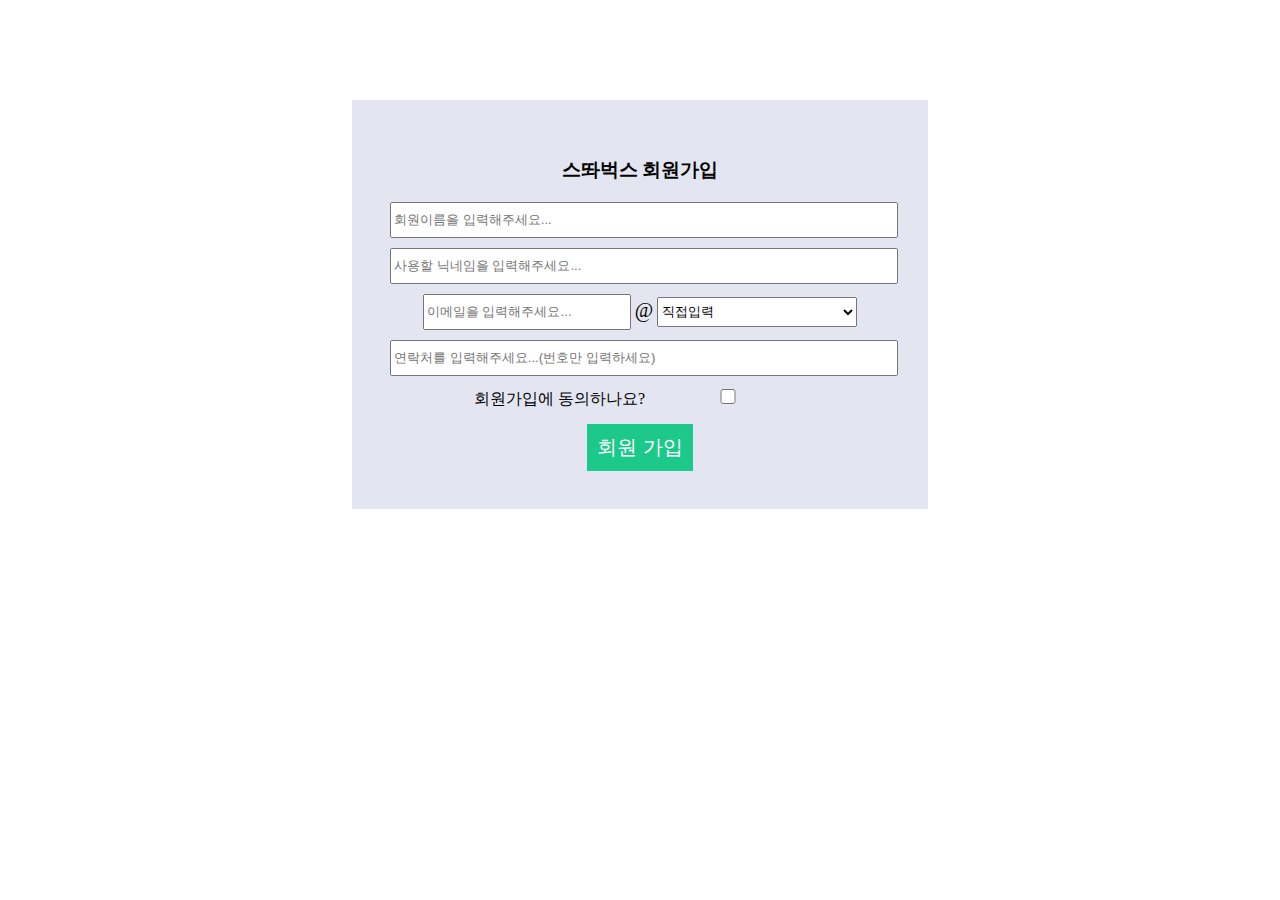
<file: Homework/0328/회원가입/index.html>
<!DOCTYPE html>
<html lang="en">
  <head>
    <meta charset="UTF-8" />
    <meta http-equiv="X-UA-Compatible" content="IE=edge" />
    <meta name="viewport" content="width=device-width, initial-scale=1.0" />
    <title>Document</title>
    <link rel="stylesheet" href="style.css" />
  </head>
  <body>
    <div class="container">
      <div class="form-wrapper">
        <h3>스똬벅스 회원가입</h3>
        <input id="name" type="" placeholder="회원이름을 입력해주세요..."  />
        <input id="nickname" type="" placeholder="사용할 닉네임을 입력해주세요..."  />
        
        <div class="email-box">
          <input id="email" type="text" placeholder="이메일을 입력해주세요..." />
          <span>@</span>
          <select id="emailList">
            <option value="none" selected>직접입력</option>
            <option value="naver">naver.com</option>
            <option value="gmail">gmail.com</option>
            <option value="hanmail">hanmail.net</option>
            <option value="nate">nate.com</option>
          </select>
        </div>
        <input id="phone" type="text"
          placeholder="연락처를 입력해주세요...(번호만 입력하세요)"
        />
        <div class="question-box">
          <span>회원가입에 동의하나요?</span>
          <input type="checkbox" />
        </div>
        <div class="join-btn">
          <button id="btn" type="button">회원 가입</button>
        </div>
      </div>
    </div>
    <script
      src="https://code.jquery.com/jquery-3.6.0.min.js"
      integrity="sha256-/xUj+3OJU5yExlq6GSYGSHk7tPXikynS7ogEvDej/m4="
      crossorigin="anonymous"
    ></script>
    <script>
      // 문제 1. 
      //   회원가입 버튼 눌렀을 때, 빈칸 혹은 체크하지 못한 부분이 있다면
      //   '내용을 확인해주세요!'하는 alert을 보여주고 focus 하시오. on click
      // var signUpValue = '';
      $('#btn').on('click', function(){
        var inputBox = $('.form-wrapperinput')
        // console.log(inputBox[2])
          for(var i=0; i<inputBox.length; i++){
           var signUpValue = $('#'+inputBox[i].id).val().trim();
           console.log(inputBox[i].id)
          //  signUpValue = signUpValue.trim();
          // console.log(signUpValue)
          // if(signUpValue === ''){
          //  alert('필수정보를 입력해주세요!')
          //  $('#'+inputBox[i].id).focus();
          //   return false;
          // }
          
          // 문제 3.
          // 회원이름과 닉네임은 20글자 이하고 한글만 사용할 수 있습니다. if문 실행
          var name = $('#name').val().trim();
          // name = name.trim();
          var nickname =  $('#nickname').val().trim();
          var phone = $('#phone').val().trim();
          // nickname = nickname.trim();
          if(name.length > 20  || nickname.length > 20){
           alert('회원이름과 닉네임은 20글자 이하로 설정해주세요!')
            return false;
          }

          if(!onlyKorName(name)){
            alert('이름과 닉네임은 한글로 작성해주세요!')
            return false;
          }

          // if(onlyNumber(phone)){
          //   $('#phone').replaceAll('-','');
          // }
          
        } 
        });



          // 문제 2.
          // 연락처에 '-'를 작성하면 회원가입 버튼을 눌렀을 때 제거하시오. split
          // ex) 010-4097-0823 -> 01040970823
          
        
       function onlyKorName(name){
          var regonlyNum = /^[가-힣]+$/;
          var isName = regonlyNum.test(name);
         return isName;
       };

       function onlyNumber(phone2){
         var regonlyNum = /^[0-9]/g;
         var isPhone = regonlyNum.test(phone2)
         return isPhone;
       }
      
          
        
  
          // https://life-clock-notepad.tistory.com/6
        // 문제 4.  
        // 모든 조건을 만족하고 회원가입 버튼을 누르면
        // input데이터를 json으로 만들어 console.log에 출력하시오. 
  
    </script>
  </body>
</html>
</file>
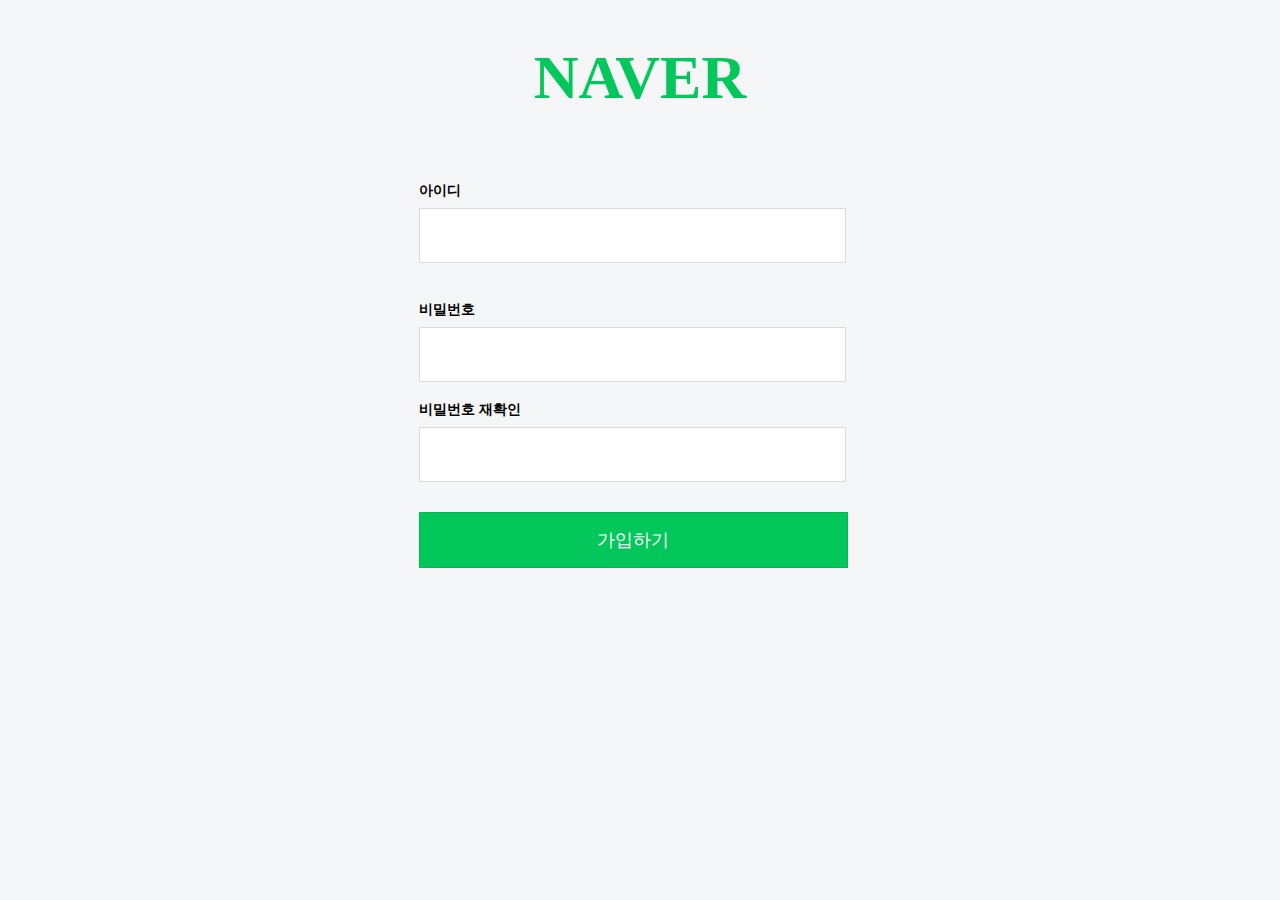
<file: Homework/0411/회원가입/index.html>
<!DOCTYPE html>
<html lang="en">
<head>
    <meta charset="UTF-8">
    <meta http-equiv="X-UA-Compatible" content="IE=edge">
    <meta name="viewport" content="width=device-width, initial-scale=1.0">
    <title>NAVER</title>
    <link rel="stylesheet" href="style.css">
</head>
<body>
    <div class="container">
        <div class="header">
            <h1>
                NAVER
            </h1>
        </div>
        <div class="join-form">
            <div class="row-group">
                <div class="join-row">
                    <h3 class="join-title"><label for="id">아이디</label></h3>
                    <span class="ps-box int-id">
                        <input type="text" id="id" class="int" maxlength="20">
                    </span>
                </div>
                <div class="join-row">
                    <h3 class="join-title">
                        <label for="pswd1">비밀번호</label>
                    </h3>
                    <span class="ps-box int-pass">
                        <input type="password" id="pswd1" class="int" maxlength="20">
                    </span>
                    <h3 class="join-title">
                        <label for="pswd2">비밀번호 재확인</label>
                    </h3>
                    <span class="ps-box int-pass-check">
                        <input type="password" id="pswd2" class="int" maxlength="20">
                    </span>
                    <div class="btn-area">
                        <button type="button" id="btnJoin">가입하기</button>
                    </div>
                </div>
            </div>
        </div>
    </div>
    <script
      src="https://code.jquery.com/jquery-3.6.0.min.js"
      integrity="sha256-/xUj+3OJU5yExlq6GSYGSHk7tPXikynS7ogEvDej/m4="
      crossorigin="anonymous"
    ></script>
    <script>
      $("#btnJoin").click(function(){
         var input = $('.ps-box').children();
         for(var i= 0; i<input.length; i++){
           var inputBoxId = input[i].id;
           console.log(inputBoxId);
            var inputBoxValue = $('#'+ inputBoxId).val();

            //   ** 문제를 풀 때 규칙을 먼저 찾아야 합니다. **
            //    1. 가입하기 버튼을 눌렀을 때 모든 input박스에 값이 있어야 함.
            //     값이 없는 input에 focus하고, '필수 입력란입니다. 입력해주세요.' 라는 alert창을 보여주세요.
            if(inputBoxValue === ''){
                alert("필수 입력란입니다. 입력해주세요!");
                $('#'+ inputBoxId).focus();
                return false;
            }
            //    2. 아이디는 5~20자의 영문 소문자, 숫자만 사용 가능합니다.
            //     값이 다르면 '아이디는 5~20자의 영문 소문자, 숫자만 사용 가능합니다.' alert창 보여주기.
            if(inputBoxId == 'id' && !doCheckId(inputBoxValue)){
                alert('아이디는 5~20자의 영문 소문자, 숫자만 사용 가능합니다.')
                return false;
            }
            
            //    3. 비밀번호와 비밀번호 재확인은 같아야 합니다.
            if($('#pswd1').val() != $('#pswd2').val()){
                alert('비밀번호를 다시 확인해주세요!')
                return false;
            }
            
            //    4. 위 조건 만족 하면 '회원가입 완료' alert창 보여주기.
        }
        alert('회원가입 완료!');
      });

      function doCheckId(id){
        var regId = /^[a-z0-9]{5,20}$/;
        var isCheckId = regId.test(id);
        return isCheckId;
      }
          
            

        
    </script>
</body>
</html>
</file>
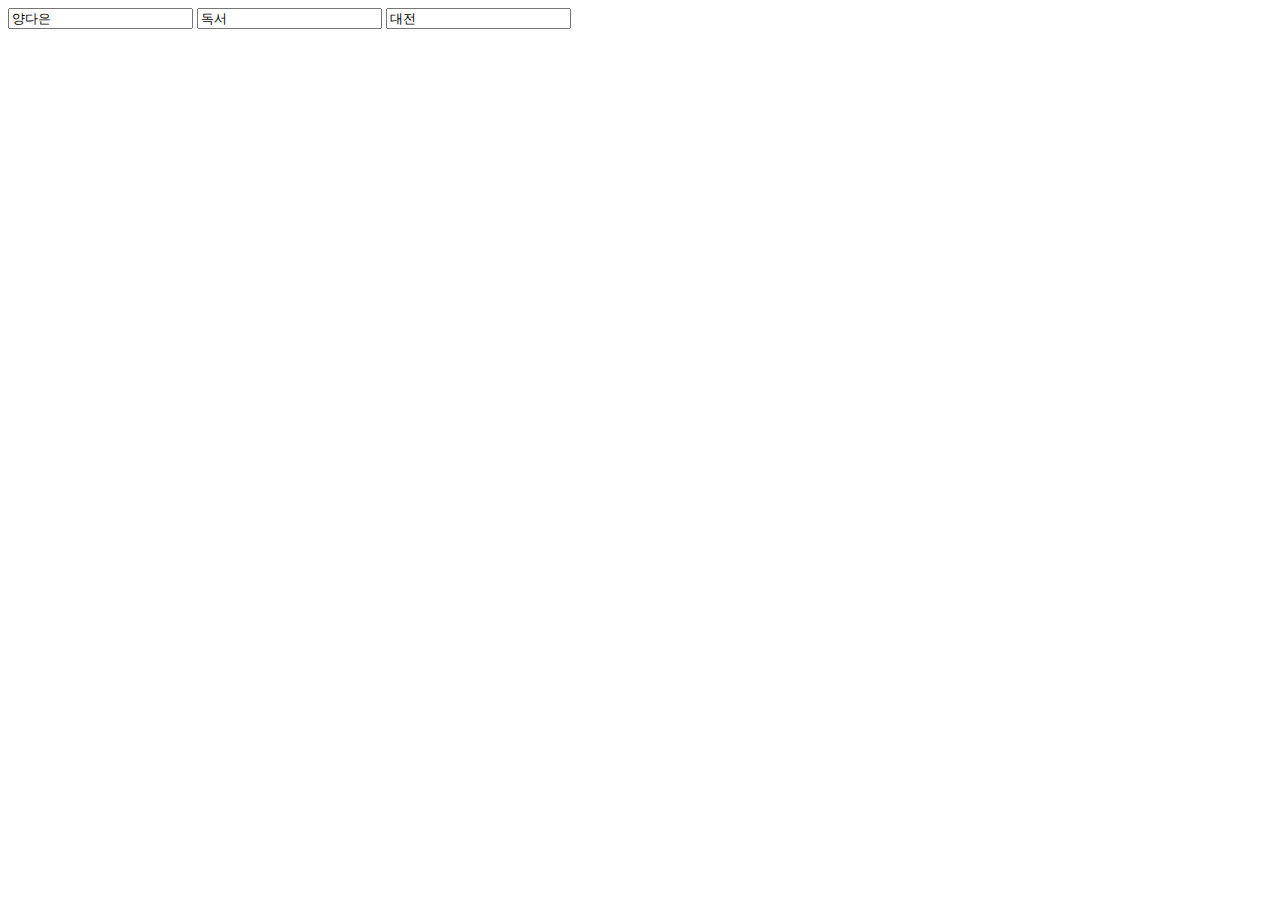
<file: json/json.html>
<!DOCTYPE html>
<html lang="en">
<head>
    <meta charset="UTF-8">
    <meta http-equiv="X-UA-Compatible" content="IE=edge">
    <meta name="viewport" content="width=device-width, initial-scale=1.0">
    <title>Document</title>
</head>
<body>
    <div class="forms">
    <input id="name" type="text" value="양다은">
    <input id="hobby" type="text" value="독서">
    <input id="addr" type="text" value="대전">

</div>
</body>
<script
      src="https://code.jquery.com/jquery-3.6.0.min.js"
      integrity="sha256-/xUj+3OJU5yExlq6GSYGSHk7tPXikynS7ogEvDej/m4="
      crossorigin="anonymous"
    ></script>

    <script>
        var name = $('#name').val();
        var hobby = $('#hobby').val();
        var addr = $('#addr').val();
        var jsonData = {};
        jsonData.name = '다은' // 위에서 변수로 대입한 name을 사용하는게 아님! 
        jsonData[name] = '학생'; // name이란 대입된 변수를 사용하려면 [] 배열로 받아줘야함. key값이 됨
        jsonData[addr] = '지역'
        console.log(jsonData)


        var formsChildren = $('.forms').children();
        console.log(formsChildren);
        var jsonData = {};

        
        for(var i=0; i<formsChildren.length; i++){
            var inputId = formsChildren[i].id;
            var inputValue = $('#'+inputId).val();
            // console.log = > 양다은, 독서, 대전 
            jsonData[inputId] = inputValue;
            // inputId가 jsonData key값으로 들어감~!
            //console => {name: '양다은', hobby: '독서', addr: '대전'} 
        }
        console.log(jsonData)
        
        submitServer(jsonData)

        function submitServer(param){
            //서버에 보내는 로직 구현 (with 제이쿼리)
            //여기서 구현한 param 변수를 서버에 보내자!

        }

    </script>
</html>
</file>
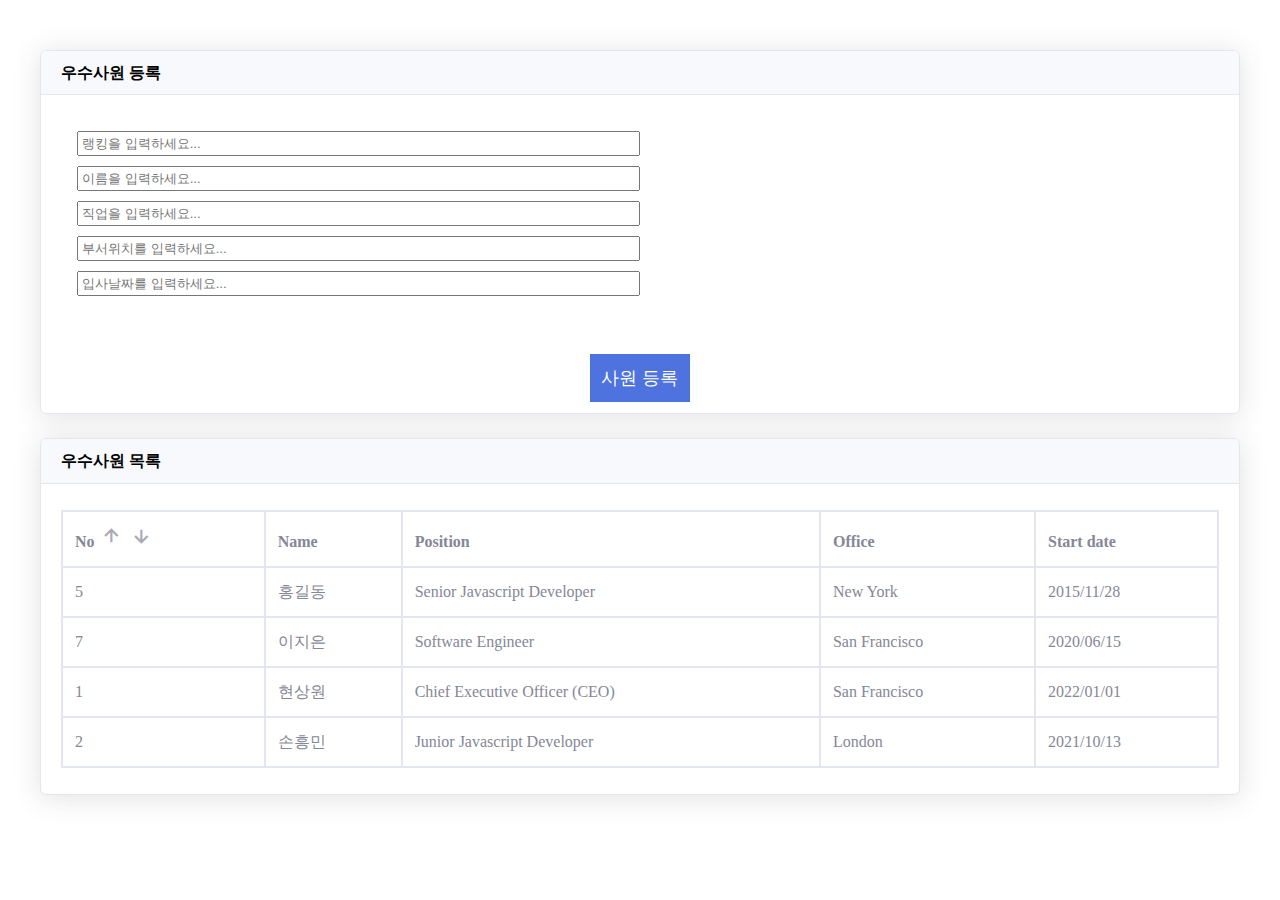
<file: Homework/뒤죽박죽랭킹/뒤죽박죽랭킹.html>
<!DOCTYPE html>
<html lang="en">
  <head>
    <meta charset="UTF-8" />
    <meta http-equiv="X-UA-Compatible" content="IE=edge" />
    <meta name="viewport" content="width=device-width, initial-scale=1.0" />
    <title>이달의 우수사원</title>
    <link rel="stylesheet" href="style.css" />
    <link href="https://unpkg.com/boxicons@2.0.7/css/boxicons.min.css" rel="stylesheet">
  </head>
  <body>
    <div class="container">
      <div class="section-input">
        <div class="card-header">
          <h6>우수사원 등록</h6>
        </div>
        <div class="input-wrapper">
          <input id="rank" type="number" placeholder="랭킹을 입력하세요..."/>
          <input id="name" type="text" maxlength="15" placeholder="이름을 입력하세요..."/>
          <input id="job" type="text" placeholder="직업을 입력하세요..."/>
          <input id="loc" type="text" placeholder="부서위치를 입력하세요..."/>
          <input id="hiredate" type="text" placeholder="입사날짜를 입력하세요..."/>
        </div>
        <div class="btn-wrapper">
          <button id="signUp" type="button">사원 등록</button>
        </div>
      </div>
      <div class="section-table">
        <div class="card-header">
          <h6>우수사원 목록</h6>
        </div>
        <div class="card-body">
          <div class="table-wrapper">
            <div class="row"></div>
            <div class="row">
              <div class="col">
                <table>
                  <thead>
                    <tr role="row">
                      <th>No <i id="asc" class='bx bx-up-arrow-alt'></i><i id="desc" class='bx bx-down-arrow-alt' ></i></th>
                      <th>Name</th>
                      <th>Position</th>
                      <th>Office</th>
                      <th>Start date</th>
                    </tr>
                  </thead>
                  <tbody>
                    <tr>
                      <td>5</td>
                      <td>홍길동</td>
                      <td>Senior Javascript Developer</td>
                      <td>New York</td>
                      <td>2015/11/28</td>
                    </tr>
                    <tr>
                      <td>7</td>
                      <td>이지은</td>
                      <td>Software Engineer</td>
                      <td>San Francisco</td>
                      <td>2020/06/15</td>
                    </tr>
                    <tr>
                      <td>1</td>
                      <td>현상원</td>
                      <td>Chief Executive Officer (CEO)</td>
                      <td>San Francisco</td>
                      <td>2022/01/01</td>
                    </tr>
                    <tr>
                      <td>2</td>
                      <td>손흥민</td>
                      <td>Junior Javascript Developer</td>
                      <td>London</td>
                      <td>2021/10/13</td>
                    </tr>
                  </tbody>
                </table>
              </div>
            </div>
            <div class="row"></div>
          </div>
        </div>
      </div>
    </div>
    <script
      src="https://code.jquery.com/jquery-3.6.0.min.js"
      integrity="sha256-/xUj+3OJU5yExlq6GSYGSHk7tPXikynS7ogEvDej/m4="
      crossorigin="anonymous"
    ></script>
    <script>
      $('#signUp').on('click',function(){
          var forms = $('.input-wrapper').children();
          //1번 문제: 사원등록 버튼을 클릭 했을 때 랭킹 부터 입사날짜까지 빈공간이 있으면
          //'데이터를 입력해주세요!' alret 띄우고, 빈공간을 입력한 input에 focus를 하시오.
          for(var i=0; i<forms.length; i++){
            var elementId = forms[i].id;
            console.log(elementId);
            var elementValue = forms[i].value.trim();
            if(elementValue === ''){
              alert('데이터를 입력해주세요');
              $('#'+elementId).focus();
              return false;
            }
            //2번 문제: Office는 	New York, San Francisco, London 중 한 곳입니다.
            if(elementId === 'loc' && !isDeptName(elementValue)){
              alert('Office는 New York, San Francisco, London 중 한 곳입니다.');
              return false;
            } 
            //3번 문제: 이미 등록된 랭킹은 중복될 수 없습니다.
            if(elementId === 'rank' && !isRanker(elementValue)){
              alert('이미 등록된 랭킹은 중복될 수 없습니다.');
              $('#'+elementId).focus();
              return false;
            }
          }
          //4번 문제: 1~3번 문제이어서 해당 데이터를 tbody안에 추가 하시오.
          //단, 마지막 행에 추가 하시오.
          setTableBody();
      }); 
      //부서 확인
      function isDeptName(dname){
        const deptName = ['New York','San Francisco','London'];
        var isCheck = false;
        deptName.forEach(function(element){
          if(element === dname) isCheck = true;
        });
        return isCheck;
      }
      //이미 등록된 랭킹인지 확인
      function isRanker(rank){
        var isRanker = true;
        var tbodyChildren = $('tbody').children();
        for(var i=0; i<tbodyChildren.length; i++){
            var firstTdElement = tbodyChildren[i].children[0];
            var registeredRank = firstTdElement.innerText;
            if(registeredRank === rank){
              isRanker= false;
            }
        }
        return isRanker;
      }
      //tbody태그안에 데이터 넣기
      function setTableBody(){
        var rank = $('#rank').val().trim();
        var name = $('#name').val().trim();
        var job = $('#job').val().trim();
        var loc = $('#loc').val().trim();
        var hiredate = $('#hiredate').val().trim();
        var innerHtml = '<tr><td>'+rank+'</td><td>'+name+'</td><td>'+job+'</td><td>'+loc+'</td><td>'+hiredate+'</td></tr>';
        $('tbody').append(innerHtml);
      }
    </script>
  </body>
</html>
<!-- 
      function rankGoodMember(){
        
        for(var i=0; i<len; i++){
          var len =  $('.input-wrapper').children().length;
          var blank  =  $('.input-wrapper').children().val();
          if(blank = ''){
            alert
          }

        } -->
</file>
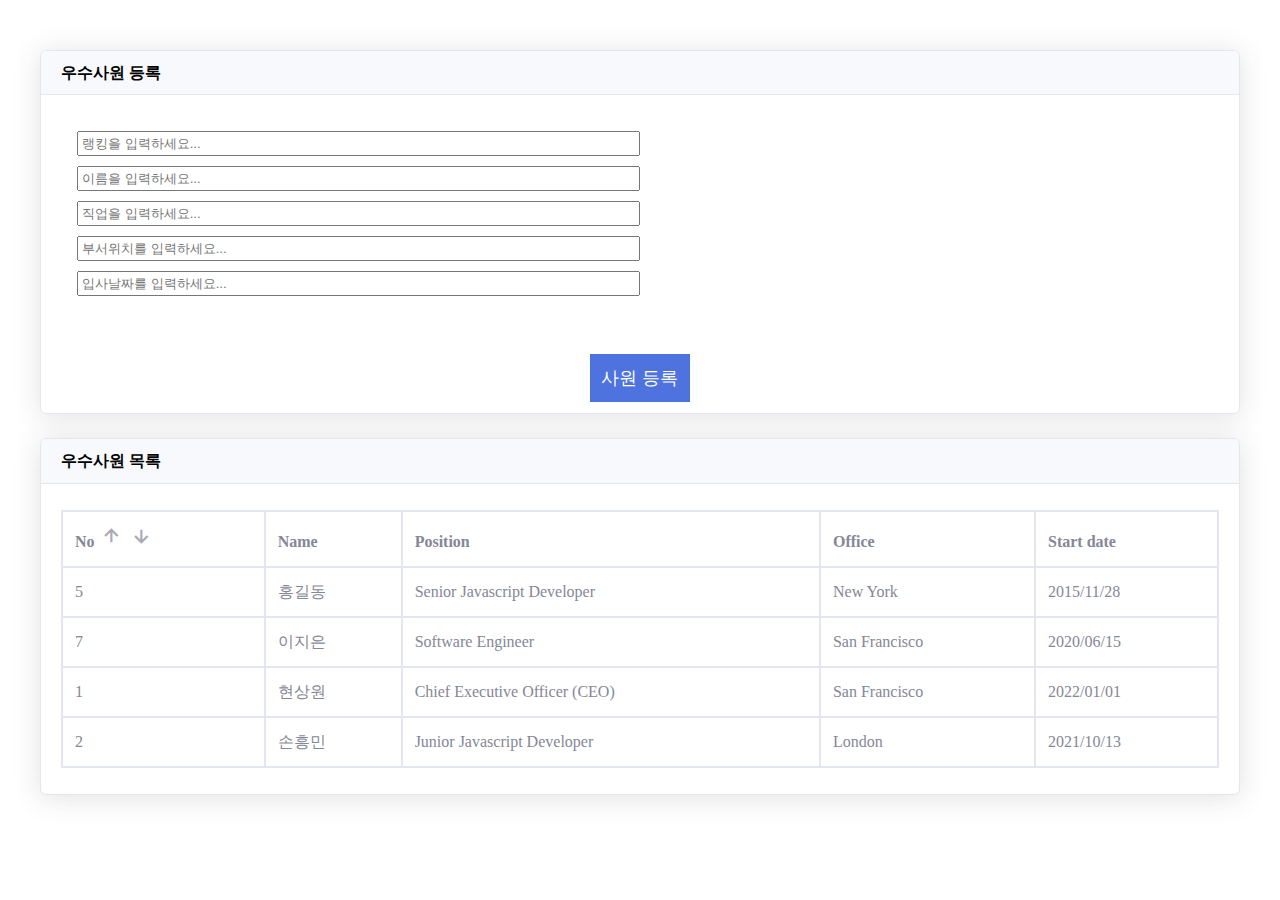
<file: Homework/뒤죽박죽랭킹/뒤죽박죽랭킹1.html>
<!DOCTYPE html>
<html lang="en">
  <head>
    <meta charset="UTF-8" />
    <meta http-equiv="X-UA-Compatible" content="IE=edge" />
    <meta name="viewport" content="width=device-width, initial-scale=1.0" />
    <title>이달의 우수사원</title>
    <link rel="stylesheet" href="style.css" />
    <link href="https://unpkg.com/boxicons@2.0.7/css/boxicons.min.css" rel="stylesheet">
  </head>
  <body>
    <div class="container">
      <div class="section-input">
        <div class="card-header">
          <h6>우수사원 등록</h6>
        </div>
        <div class="input-wrapper">
          <input id="rank" type="number" placeholder="랭킹을 입력하세요..."/>
          <input id="name" type="text" maxlength="15" placeholder="이름을 입력하세요..."/>
          <input id="job" type="text" placeholder="직업을 입력하세요..."/>
          <input id="loc" type="text" placeholder="부서위치를 입력하세요..."/>
          <input id="hiredate" type="text" placeholder="입사날짜를 입력하세요..."/>
        </div>
        <div class="btn-wrapper">
          <button id="signUp" type="button">사원 등록</button>
        </div>
      </div>
      <div class="section-table">
        <div class="card-header">
          <h6>우수사원 목록</h6>
        </div>
        <div class="card-body">
          <div class="table-wrapper">
            <div class="row"></div>
            <div class="row">
              <div class="col">
                <table>
                  <thead>
                    <tr role="row">
                      <th>No <i id="asc" class='bx bx-up-arrow-alt'></i><i id="desc" class='bx bx-down-arrow-alt' ></i></th>
                      <th>Name</th>
                      <th>Position</th>
                      <th>Office</th>
                      <th>Start date</th>
                    </tr>
                  </thead>
                  <tbody>
                    <tr>
                      <td>5</td>
                      <td>홍길동</td>
                      <td>Senior Javascript Developer</td>
                      <td>New York</td>
                      <td>2015/11/28</td>
                    </tr>
                    <tr>
                      <td>7</td>
                      <td>이지은</td>
                      <td>Software Engineer</td>
                      <td>San Francisco</td>
                      <td>2020/06/15</td>
                    </tr>
                    <tr>
                      <td>1</td>
                      <td>현상원</td>
                      <td>Chief Executive Officer (CEO)</td>
                      <td>San Francisco</td>
                      <td>2022/01/01</td>
                    </tr>
                    <tr>
                      <td>2</td>
                      <td>손흥민</td>
                      <td>Junior Javascript Developer</td>
                      <td>London</td>
                      <td>2021/10/13</td>
                    </tr>
                  </tbody>
                </table>
              </div>
            </div>
            <div class="row"></div>
          </div>
        </div>
      </div>
    </div>
    <script
      src="https://code.jquery.com/jquery-3.6.0.min.js"
      integrity="sha256-/xUj+3OJU5yExlq6GSYGSHk7tPXikynS7ogEvDej/m4="
      crossorigin="anonymous"
    ></script>
    <script>

        $('#signUp').on('click',function(){
            var forms = $('.input-wrapper').children();
            //1번 문제: 사원등록 버튼을 클릭 했을 때 랭킹 부터 입사날짜까지 빈공간이 있으면
            //'데이터를 입력해주세요!' alret 띄우고, 빈공간을 입력한 input에 focus를 하시오.
            for(var i=0; i<forms.length; i++){
                var requireId = forms[i].id;
                console.log(requireId)
                var requireValue = $('#' + requireId).val();
                console.log(requireValue)
                // var requireValue = forms[i].value.trim();
                // if(requireInput === ''){
                // alert('데이터를 입력해주세요!')
                // $('#'+requireId).focus();
                // return false;
                // }
                
                // //2번 문제: Office는 New York, San Francisco, London 중 한 곳입니다.
                // if(requireValue != 'New York' || requireValue != 'San Francisco'|| requireValue != 'London'){
                //   alert('Office는 New York, San Francisco, London 중 한 곳입니다.');
                //   return false;
           
        }
      });
         
            //3번 문제: 이미 등록된 랭킹은 중복될 수 없습니다.
            
          //4번 문제: 1~3번 문제이어서 해당 데이터를 tbody안에 추가 하시오.
          //단, 마지막 행에 추가 하시오.
          
    
      //부서 확인
     
      //이미 등록된 랭킹인지 확인
     
     

      //tbody태그안에 데이터 넣기
    </script>
  </body>
</html>
</file>
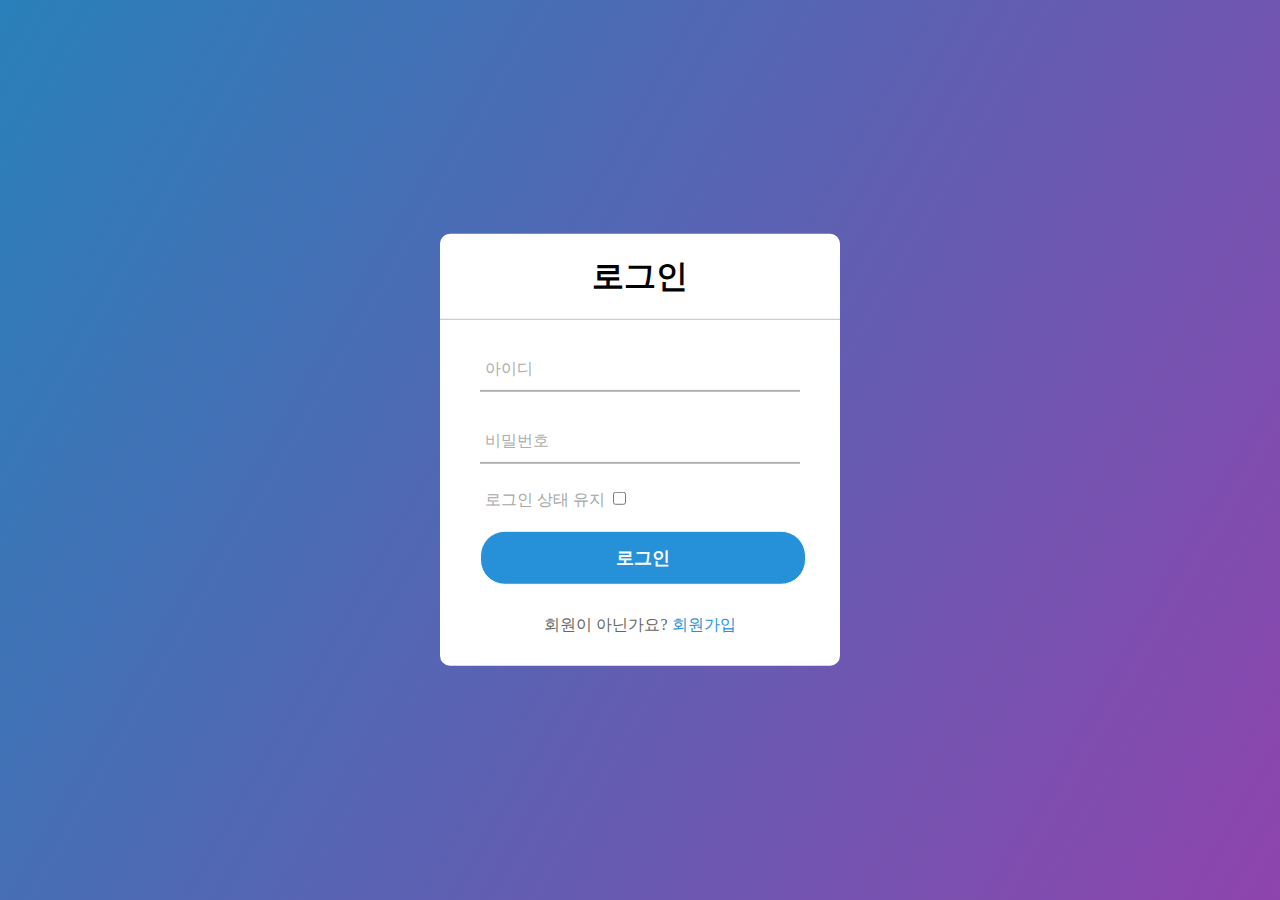
<file: Homework/로그인/로그인.html>
<!DOCTYPE html>
<html lang="en">
  <head>
    <meta charset="UTF-8" />
    <meta http-equiv="X-UA-Compatible" content="IE=edge" />
    <meta name="viewport" content="width=device-width, initial-scale=1.0" />
    <link rel="stylesheet" href="style.css" />
    <title>상원컴퍼니 : 로그인</title>
  </head>
  <body>
    <div class="container">
      <h1>로그인</h1>
      <div class="login-form">
        <div class="txt-field">
          <input type="text" required id="userId" />
          <label>아이디</label>
        </div>
        <div class="txt-field">
          <input type="password" required id="password"/>
          <label>비밀번호</label>
        </div>
        <div class="pass">
          <label for="login-status">로그인 상태 유지</label>
          <input type="checkbox" id="login-status" value="stay" onclick="infoCheck()"/>
        </div>
        <input class="login-btn" type="butten" value="로그인" onclick="logincheck()"/>
        <div class="signup-link">회원이 아닌가요? <a href="#">회원가입</a></div>
      </div>
    </div>
    <script
      src="https://code.jquery.com/jquery-3.6.0.min.js"
      integrity="sha256-/xUj+3OJU5yExlq6GSYGSHk7tPXikynS7ogEvDej/m4="
      crossorigin="anonymous"
    ></script>



    
    <script>
           // 4번 문제: 아이디에 대문자를 입력하면 소문자로 변환해야 한다.
           // 2번 문제: 아이디와 비밀번호에 공백을 제거 해야한다.
           // 3번 문제: 아이디와 비밀번호는 30글자로 제한한다.
           // 1번 문제: 아이디와 비밀번호를 입력해야 로그인버튼을 눌렀을 때 '로그인 완료'라는 alert창 띄우기
        function logincheck(){
        var userId = $('#userId').val().trim();
        userId=userId.toLowerCase();
        $('.login-btn').prop('readonly', true); // 로그인버튼 키 입력 방지
  
        var password = $('#password').val().trim();
        if(userId == '' || password == ''){
          alert("아이디 또는 비밀번호를 입력하세요 (ง •̀_•́)ง")
          return false;
        }
        
        if (userId.length > 30 || password.length > 30) {
          alert("아이디 또는 비밀번호는 30글자 이하로 설정하세요 ( •̄ _ •̄ ;;) ")
          return false;
        }else{
          alert('로그인 완료! ◠‿◠');
        }
      }
      // 5번 문제: 로그인 상태 유지를 누르면 
      // '해당 브라우저에 로그인 정보를 저장하시겠습니까?' 라는 confirm창 띄우기
        
      //방법1
        function infoCheck(){
        var check =  $('#login-status').is(':checked');
        if(check){
        confirm('해당 브라우저에 로그인 정보를 저장하시겠습니까? (☉_☉)?')
      }
      };

      //방법2
      //   function infoCheck(){
      //     var check =  $('#login-status').is('checked');
      //   if(true){
      //     confirm('해당 브라우저에 로그인 정보를 저장하시겠습니까?')
      //   }
      // };
        
        
       

     

        

        
    </script>
  </body>
</html>
</file>
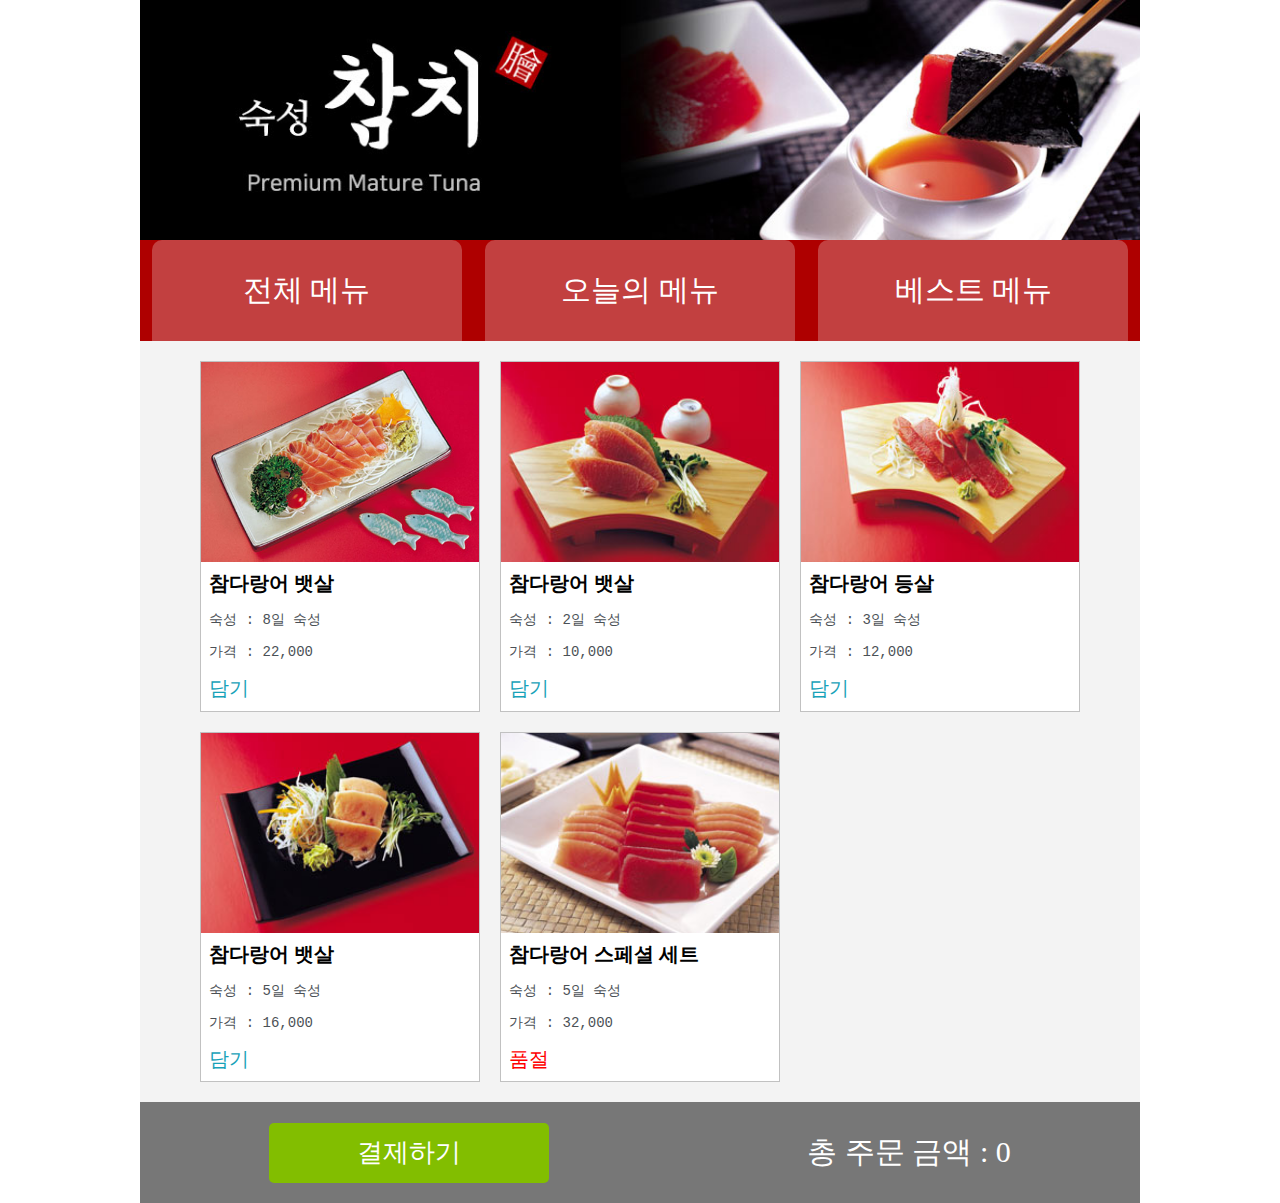
<file: Homework/참치키오스크/참치키오스크.html>
<!DOCTYPE html>
<html lang="en">
  <head>
    <meta charset="UTF-8" />
    <meta http-equiv="X-UA-Compatible" content="IE=edge" />
    <meta name="viewport" content="width=device-width, initial-scale=1.0" />
    <title>상원참치</title>
    <link rel="stylesheet" href="style.css" />
  </head>
  <body>
    <div class="container">
      <div class="header">
        <div class="banner"></div>
        <div class="nav">
          <ul id="menu">
            <li id="all" onclick="doClickMenu(this)">전체 메뉴</li>
            <li id="today" onclick="doClickMenu(this)">오늘의 메뉴</li>
            <li id="best" onclick="doClickMenu(this)">베스트 메뉴</li>
          </ul>
        </div>
      </div>
      <div class="section">
        <div class="menu-wrapper">
          <div class="menu">
            <img src="image/img_con01.jpg" />
            <div class="menu-info">
              <h6 >참다랑어 뱃살</h6>
              <p>숙성 : <span>8일 숙성</span></p>
              <p>가격 : <span id="price-1">22,000</span></p>
              <a id="cart-0" href="#">담기</a>
              
            </div>
          </div>
          <div class="menu">
            <img src="image/img_con02.jpg" />
            <div class="menu-info">
              <h6>참다랑어 뱃살</h6>
              <p>숙성 : <span>2일 숙성</span></p>
              <p>가격 : <span id="price-2">10,000</span></p>
              <a id="cart-1" href="#">담기</a>
            </div>
          </div>
          <div class="menu">
            <img src="image/img_con03.jpg" />
            <div class="menu-info">
              <h6>참다랑어 등살</h6>
              <p>숙성 : <span>3일 숙성</span></p>
              <p>가격 : <span id="price-3">12,000</span></p>
              <a id="cart-2" href="#">담기</a>
            </div>
          </div>
          <div class="menu">
            <img src="image/img_con04.jpg" />
            <div class="menu-info">
              <h6>참다랑어 뱃살</h6>
              <p>숙성 : <span>5일 숙성</span></p>
              <p>가격 : <span id="price-4">16,000</span></p>
              <a id="cart-3" href="#">담기</a>
            </div>
          </div>
          <div id="soldout" class="menu" onclick="doSoldout()">
            <img src="image/img_con06.jpg" />
            <div class="menu-info">
              <h6>참다랑어 스페셜 세트</h6>
              <p>숙성 : <span>5일 숙성</span></p>
              <p>가격 : <span id="price-5">32,000</span></p>
              <a href="#" style="color: red">품절</a>
            </div>
          </div>
        </div>
      </div>
      <div class="footer">
        <div id="order" class="order">
          <button id="payment" type="button" onclick="CheckOrder()">결제하기</button>
          <p>총 주문 금액 : <span id="totalPrice">0</span></p>
        </div>
      </div>
    </div>
    <script
      src="https://code.jquery.com/jquery-3.6.0.min.js"
      integrity="sha256-/xUj+3OJU5yExlq6GSYGSHk7tPXikynS7ogEvDej/m4="
      crossorigin="anonymous"
    ></script>
    <script>
 
  
        // 1번 문제: 전체 메뉴, 오늘의 메뉴, 베스트 메뉴를 클릭하게 되면
      // 클릭한 메뉴에 아래 css를 적용할 것
      // background-color: #ffffff;
      // color: #4e4e4e;

      function doClickMenu(val){
        $('.nav ul li').on('click', function(e){
          console.log(e);
          $(val).css('backgroundColor','#ffffff').css('color','#4e4e4e');
          $('.nav ul li').not(val).css('backgroundColor', '#c24040').css('color','white');
          //  not(val) = 적용 안함
          // target 사용해서 풀어도 됨 
          // target : 내가 클릭한 태그의 정보
          });
        }
      
      //   2번 문제: 메뉴 담기를 클릭하면 총 주문 금액에 가격 표기할 것 
      // 단, 참다랑어 세트는 품절이기 때문에 총 주문 금액에 포함될 수 없다. (0원으로 설정)
      // 4번 문제: 총 주문 금액은 10만원을 넘을 수 없다.
      // function checkPrice(){
        var sum = 0;
        var firstPrice = 0;
        $('#cart-0').click(function(){
            var firstPrice = $('#price-1').text().replace(',','');
            firstPrice = parseInt(firstPrice);
          $('#totalPrice').html((sum += firstPrice));
         if(sum > 100000){
           alert('총 금액은 10만원을 넘을 수 없습니다.')
           return false;
         }
          }
           );

          
        $('#cart-1').click(function(){
            var secondPrice = $('#price-2').text().replace(',','');
            secondPrice = parseInt(secondPrice);
          $('#totalPrice').html((sum += secondPrice));
         if(sum > 100000){
           alert('총 금액은 10만원을 넘을 수 없습니다.')
           return false;
         }
          }
           );

         
        $('#cart-2').click(function(){
          
            var thirdPrice = $('#price-3').text().replace(',','');
            thirdPrice = parseInt(thirdPrice);
          $('#totalPrice').html((sum += thirdPrice));
         if(sum > 100000){
           alert('총 금액은 10만원을 넘을 수 없습니다.')
           return false;

         }
          }
           );

           
        $('#cart-3').click(function(){
            var lastprice = $('#price-4').text().replace(',','');
            lastprice = parseInt(lastprice);
          $('#totalPrice').html((sum += lastprice));
         if(sum > 100000){
           alert('총 금액은 10만원을 넘을 수 없습니다.')
           return false;
         }
          }
           );

        
      function CheckOrder(){
        // 3번 문제: 결제하기를 눌렀을 때 총 주문 금액이 0원 이면 
      // '메뉴를 선택하세요!'라는 alert창 띄우기
          var total = $('#total').text();
          if(total === '0'){
          alert("메뉴를 선택하세요!");
          return false;
          }

          // var len = $('.menu-info').children().length;
     
          // var menu = '';
          // for(var i=0; i<len; i++){
          //   if(i==len-1){
          //     menu += $('.menu-info h6')[i].innerHTML;
          //     break;
          //   }
          //   menu += $('.menu-info h6')[i].innerHTML + ', ';
          // }
          // confirm('주문한 참치는' + menu + ', '+ len + '개 주문하시겠습니까?' )
          
        }


         
    
      
        function doSoldout(){
      // 5번 문제: 참다랑어 세트를 클릭하면 
      // '죄송합니다. 참다랑어 세트는 품절입니다.'라는 alert창 띄우기
         alert('죄송합니다. 참다랑어 세트는 품절입니다 ㅠㅁㅠ');
        }
      
      
      // 6번 문제: 모든 조건을 만족하면 
      // '주문한 참치는 참다랑어 뱃살 8일 숙성 2개, 참다랑어 등살 3일 숙성1개 입니다.
      // 주문하시겠습니까?' 라는 confirm창 띄우기
      
    </script>
  </body>
</html>
</file>
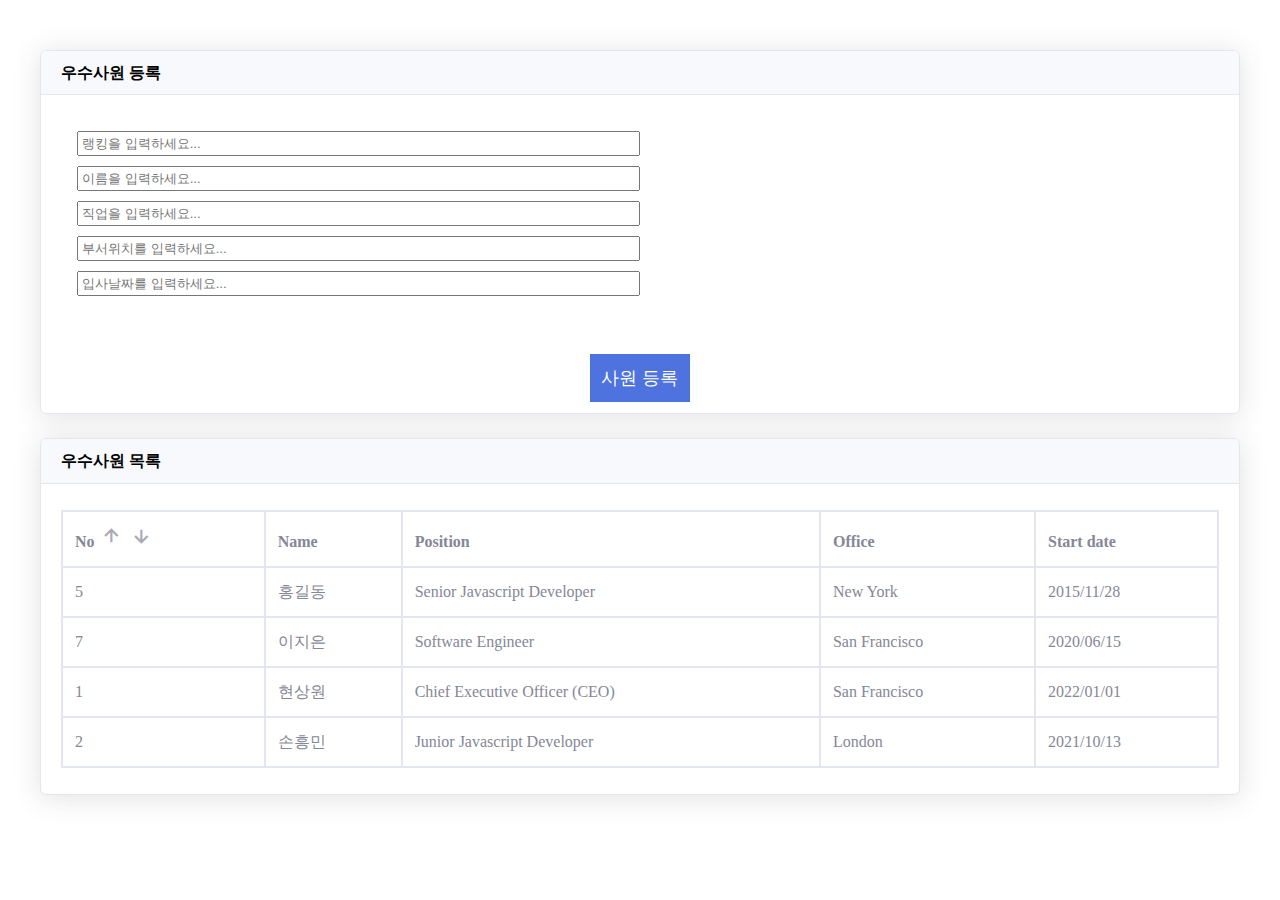
<file: Homework/0312/뒤죽박죽랭킹/뒤죽박죽랭킹_답안.html>
<!DOCTYPE html>
<html lang="en">
  <head>
    <meta charset="UTF-8" />
    <meta http-equiv="X-UA-Compatible" content="IE=edge" />
    <meta name="viewport" content="width=device-width, initial-scale=1.0" />
    <title>이달의 우수사원</title>
    <link rel="stylesheet" href="style.css" />
    <link href="https://unpkg.com/boxicons@2.0.7/css/boxicons.min.css" rel="stylesheet">
  </head>
  <body>
    <div class="container">
      <div class="section-input">
        <div class="card-header">
          <h6>우수사원 등록</h6>
        </div>
        <div class="input-wrapper">
          <input id="rank" type="number" placeholder="랭킹을 입력하세요..."/>
          <input id="name" type="text" maxlength="15" placeholder="이름을 입력하세요..."/>
          <input id="job" type="text" placeholder="직업을 입력하세요..."/>
          <input id="loc" type="text" placeholder="부서위치를 입력하세요..."/>
          <input id="hiredate" type="text" placeholder="입사날짜를 입력하세요..."/>
        </div>
        <div class="btn-wrapper">
          <button id="signUp" type="button">사원 등록</button>
        </div>
      </div>
      <div class="section-table">
        <div class="card-header">
          <h6>우수사원 목록</h6>
        </div>
        <div class="card-body">
          <div class="table-wrapper">
            <div class="row"></div>
            <div class="row">
              <div class="col">
                <table>
                  <thead>
                    <tr role="row">
                      <th>No <i id="asc" class='bx bx-up-arrow-alt'></i><i id="desc" class='bx bx-down-arrow-alt' ></i></th>
                      <th>Name</th>
                      <th>Position</th>
                      <th>Office</th>
                      <th>Start date</th>
                    </tr>
                  </thead>
                  <tbody>
                    <tr>
                      <td>5</td>
                      <td>홍길동</td>
                      <td>Senior Javascript Developer</td>
                      <td>New York</td>
                      <td>2015/11/28</td>
                    </tr>
                    <tr>
                      <td>7</td>
                      <td>이지은</td>
                      <td>Software Engineer</td>
                      <td>San Francisco</td>
                      <td>2020/06/15</td>
                    </tr>
                    <tr>
                      <td>1</td>
                      <td>현상원</td>
                      <td>Chief Executive Officer (CEO)</td>
                      <td>San Francisco</td>
                      <td>2022/01/01</td>
                    </tr>
                    <tr>
                      <td>2</td>
                      <td>손흥민</td>
                      <td>Junior Javascript Developer</td>
                      <td>London</td>
                      <td>2021/10/13</td>
                    </tr>
                  </tbody>
                </table>
              </div>
            </div>
            <div class="row"></div>
          </div>
        </div>
      </div>
    </div>
    <script
      src="https://code.jquery.com/jquery-3.6.0.min.js"
      integrity="sha256-/xUj+3OJU5yExlq6GSYGSHk7tPXikynS7ogEvDej/m4="
      crossorigin="anonymous"
    ></script>
    <script>
      $('#signUp').on('click',function(){
          var forms = $('.input-wrapper').children();
          //1번 문제: 사원등록 버튼을 클릭 했을 때 랭킹 부터 입사날짜까지 빈공간이 있으면
          //'데이터를 입력해주세요!' alret 띄우고, 빈공간을 입력한 input에 focus를 하시오.
          for(var i=0; i<forms.length; i++){
            var elementId = forms[i].id;
            console.log(elementId);
            var elementValue = forms[i].value.trim();
            if(elementValue === ''){
              alert('데이터를 입력해주세요');
              $('#'+elementId).focus();
              return false;
            }
            //2번 문제: Office는 	New York, San Francisco, London 중 한 곳입니다.
            if(elementId === 'loc' && !isDeptName(elementValue)){
              alert('Office는 New York, San Francisco, London 중 한 곳입니다.');
              return false;
            } 
            //3번 문제: 이미 등록된 랭킹은 중복될 수 없습니다.
            if(elementId === 'rank' && !isRanker(elementValue)){
              alert('이미 등록된 랭킹은 중복될 수 없습니다.');
              $('#'+elementId).focus();
              return false;
            }
          }
          //4번 문제: 1~3번 문제이어서 해당 데이터를 tbody안에 추가 하시오.
          //단, 마지막 행에 추가 하시오.
          setTableBody();
      }); 
      //부서 확인
      function isDeptName(dname){
        const deptName = ['New York','San Francisco','London'];
        var isCheck = false;
        deptName.forEach(function(element){
          if(element === dname) isCheck = true;
        });
        return isCheck;
      }
      //이미 등록된 랭킹인지 확인
      function isRanker(rank){
        var isRanker = true;
        var tbodyChildren = $('tbody').children();
        for(var i=0; i<tbodyChildren.length; i++){
            var firstTdElement = tbodyChildren[i].children[0];
            var registeredRank = firstTdElement.innerText;
            if(registeredRank === rank){
              isRanker= false;
            }
        }
        return isRanker;
        
      }
      //tbody태그안에 데이터 넣기
      function setTableBody(){
        var rank = $('#rank').val().trim();
        var name = $('#name').val().trim();
        var job = $('#job').val().trim();
        var loc = $('#loc').val().trim();
        var hiredate = $('#hiredate').val().trim();
        var innerHtml = '<tr><td>'+rank+'</td><td>'+name+'</td><td>'+job+'</td><td>'+loc+'</td><td>'+hiredate+'</td></tr>';
        $('tbody').append(innerHtml);
      }
    </script>
  </body>
</html>
<!-- 
      function rankGoodMember(){
        
        for(var i=0; i<len; i++){
          var len =  $('.input-wrapper').children().length;
          var blank  =  $('.input-wrapper').children().val();
          if(blank = ''){
            alert
          }

        } -->
</file>
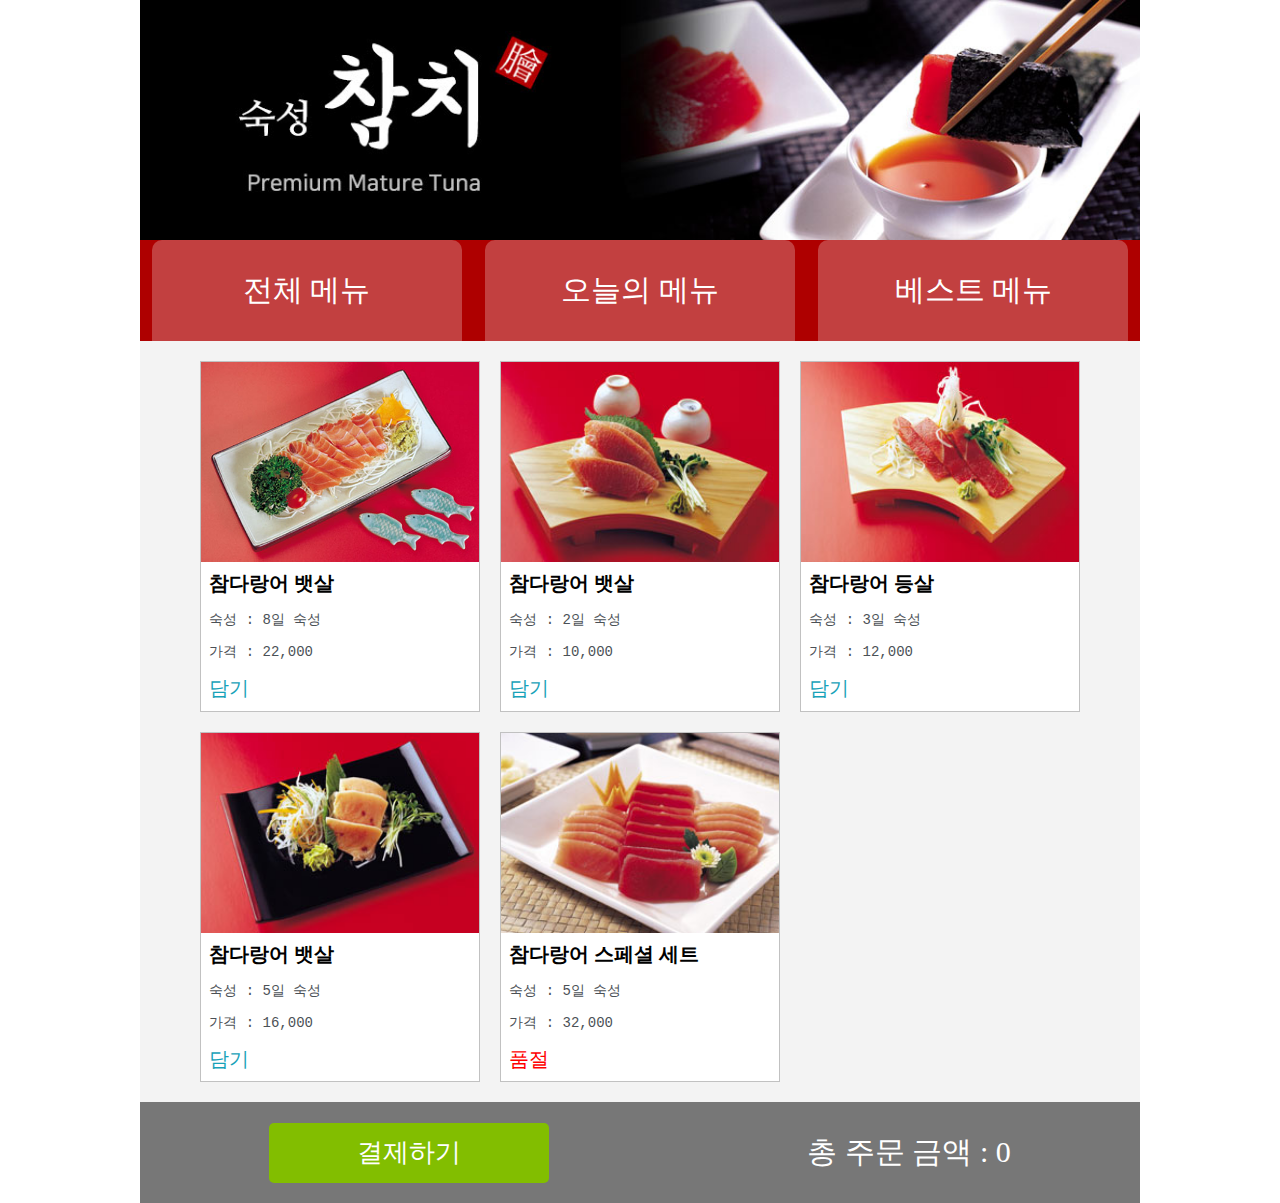
<file: Homework/0312/참치키오스크/답안.html>
<!DOCTYPE html>
<html lang="en">
  <head>
    <meta charset="UTF-8" />
    <meta http-equiv="X-UA-Compatible" content="IE=edge" />
    <meta name="viewport" content="width=device-width, initial-scale=1.0" />
    <title>상원참치</title>
    <link rel="stylesheet" href="style.css" />
  </head>
  <body>
    <div class="container">
      <div class="header">
        <div class="banner"></div>
        <div class="nav">
          <ul>
            <li>전체 메뉴</li>
            <li>오늘의 메뉴</li>
            <li>베스트 메뉴</li>
          </ul>
        </div>
      </div>
      <div class="section">
        <div class="menu-wrapper">
          <div class="menu">
            <img src="image/img_con01.jpg" />
            <div class="menu-info">
              <h6>참다랑어 뱃살</h6>
              <p>숙성 : <span>8일 숙성</span></p>
              <p>가격 : <span>22,000</span></p>
              <a id="fattyTuna8" href="#">담기</a>
            </div>
          </div>
          <div class="menu">
            <img src="image/img_con02.jpg" />
            <div class="menu-info">
              <h6>참다랑어 뱃살</h6>
              <p>숙성 : <span>2일 숙성</span></p>
              <p>가격 : <span>10,000</span></p>
              <a id="fattyTuna2" href="#">담기</a>
            </div>
          </div>
          <div class="menu">
            <img src="image/img_con03.jpg" />
            <div class="menu-info">
              <h6>참다랑어 등살</h6>
              <p>숙성 : <span>3일 숙성</span></p>
              <p>가격 : <span>12,000</span></p>
              <a id="bestPartOfRed3" href="#">담기</a>
            </div>
          </div>
          <div class="menu">
            <img src="image/img_con04.jpg" />
            <div class="menu-info">
              <h6>참다랑어 뱃살</h6>
              <p>숙성 : <span>5일 숙성</span></p>
              <p>가격 : <span>16,000</span></p>
              <a id="fattyTuna5" href="#">담기</a>
            </div>
          </div>
          <div class="menu">
            <img src="image/img_con06.jpg" />
            <div class="menu-info">
              <h6>참다랑어 스페셜 세트</h6>
              <p>숙성 : <span>5일 숙성</span></p>
              <p>가격 : <span>32,000</span></p>
              <a id="specialSet" href="#" style="color: red">품절</a>
            </div>
          </div>
        </div>
      </div>
      <div class="footer">
        <div class="order">
          <button type="button" id="order">결제하기</button>
          <p>총 주문 금액 : <span id="totalMoney">0</span></p>
        </div>
      </div>
    </div>
    <script
      src="https://code.jquery.com/jquery-3.6.0.min.js"
      integrity="sha256-/xUj+3OJU5yExlq6GSYGSHk7tPXikynS7ogEvDej/m4="
      crossorigin="anonymous"
    ></script>
    <script>
      /* 1번 문제: 전체 메뉴, 오늘의 메뉴, 베스트 메뉴를 클릭하게 되면
      클릭한 메뉴에 아래 css를 적용할 것
      background-color: #ffffff;
      color: #4e4e4e; */
      $('.nav ul li').on('click',function(e){
        var elementInnerHTML = e.target.innerHTML;// 내가 클릭한 메뉴!
        $('.nav ul li').each(function(index, item){
          var menuName = $(item).text();
          if(elementInnerHTML === menuName){ //내가 선택한 메뉴이름과 기존 메뉴이름이 같다면
            $(item).css('backgroundColor', '#ffffff');
            $(item).css('color', '#4e4e4e');
          }
          if(elementInnerHTML !== menuName){
            $(item).css('backgroundColor', '#c24040');
            $(item).css('color', '#fff');
          }
        });
      });
      /*
      2번 문제: 메뉴 담기를 클릭하면 총 주문 금액에 가격 표기할 것
      단, 참다랑어 세트는 품절이기 때문에 총 주문 금액에 포함될 수 없다.
      ~
      4번 문제: 총 주문 금액은 10만원을 넘을 수 없다.
      5번 문제: 참다랑어 세트를 클릭하면 
      '죄송합니다. 참다랑어 세트는 품절입니다.'라는 alert창 띄우기
      */  
      var menuArray = new Array();//전역 배열 변수
      $('.menu-info a').on('click',function(e){
        e.preventDefault(); //기본으로 정의된 이벤트(href)를 작동하지 못하게 하는 메소드
        var elementInnerText = e.target.innerText;
        if(elementInnerText === '품절'){
          alert('죄송합니다. 참다랑어 세트는 품절입니다.');
          return false;
        }
        var elementId = e.target.id;
        setTotalMoney(elementId);
      });
      var sumMoney = 0;//전역 변수
      //총 주문 금액계산 함수
      function setTotalMoney(elementId){
        //수정 필요
        var elementChildrenInnerText = $('#'+elementId).prev()[0].children[0].innerText;
        var money = Number(elementChildrenInnerText.replace(",","")); //Number() : 문자에서 숫자로 변환
        if((sumMoney + money) <= 100000){
          sumMoney += money;
          $('#totalMoney').text(sumMoney);
          setMenuArray(elementId);
        }
      }
      //선택한 메뉴 배열에 담기
      function setMenuArray(elementId){
        var menu = $('#'+elementId).parent().children()[0].innerText;
        var days = $('#'+elementId).parent().children().children()[0].innerText;
        var menuName = menu+days;
        menuArray.push(menuName);
      }
      //최종 선택한 메뉴 보여주기
      function getMenuArray(){
        /* 
          reduce에는 4가지 파라미터(인수, 인자값, 매개변수)를 가짐
          accumulator : 반환값을 누적
          currentValue : 처리할 현재 요소
          currentIndex (Optional) : 현재 요소의 인덱스
          array(Optional) : reduce()를 호출한 배열
        */
        //acc : 누적값, cur : 현재값
        const result = menuArray.reduce(function(acc, cur){
          console.log(acc);
          console.log('cur => '+cur);
          if(acc[cur]) {//중복 선택한 메뉴는 카운팅
              acc[cur]++;
          }else {
              acc[cur]=1;
          }
          return acc;
        },{}); // {} : initialValue
        return result;
      }
      /* 3번 문제: 결제하기를 눌렀을 때 총 주문 금액이 0원 이면 
      '메뉴를 선택하세요!'라는 alert창 띄우기
        ~
       6번 문제: 모든 조건을 만족하면 
      '주문한 참치는 참다랑어 뱃살 8일 숙성 2개, 참다랑어 등살 3일 숙성1개 입니다.
      주문하시겠습니까?' 라는 confirm창 띄우기
      */
      $('#order').on('click',function(){
        var money = $('#totalMoney').text();
        if(money == 0){
          alert('메뉴를 선택하세요!');
          return false
        }
        var selectedMenu = '';
        var result = getMenuArray();
        var keys = Object.keys(result); //json 키를 가져옴.
        keys.forEach(function(element){
          selectedMenu += element+' '+result[element]+'개 ' 
        });
        confirm('주문한 참치는 '+selectedMenu+'입니다. 주문하시겠습니까?');
      });
    </script>
  </body>
</html>
</file>
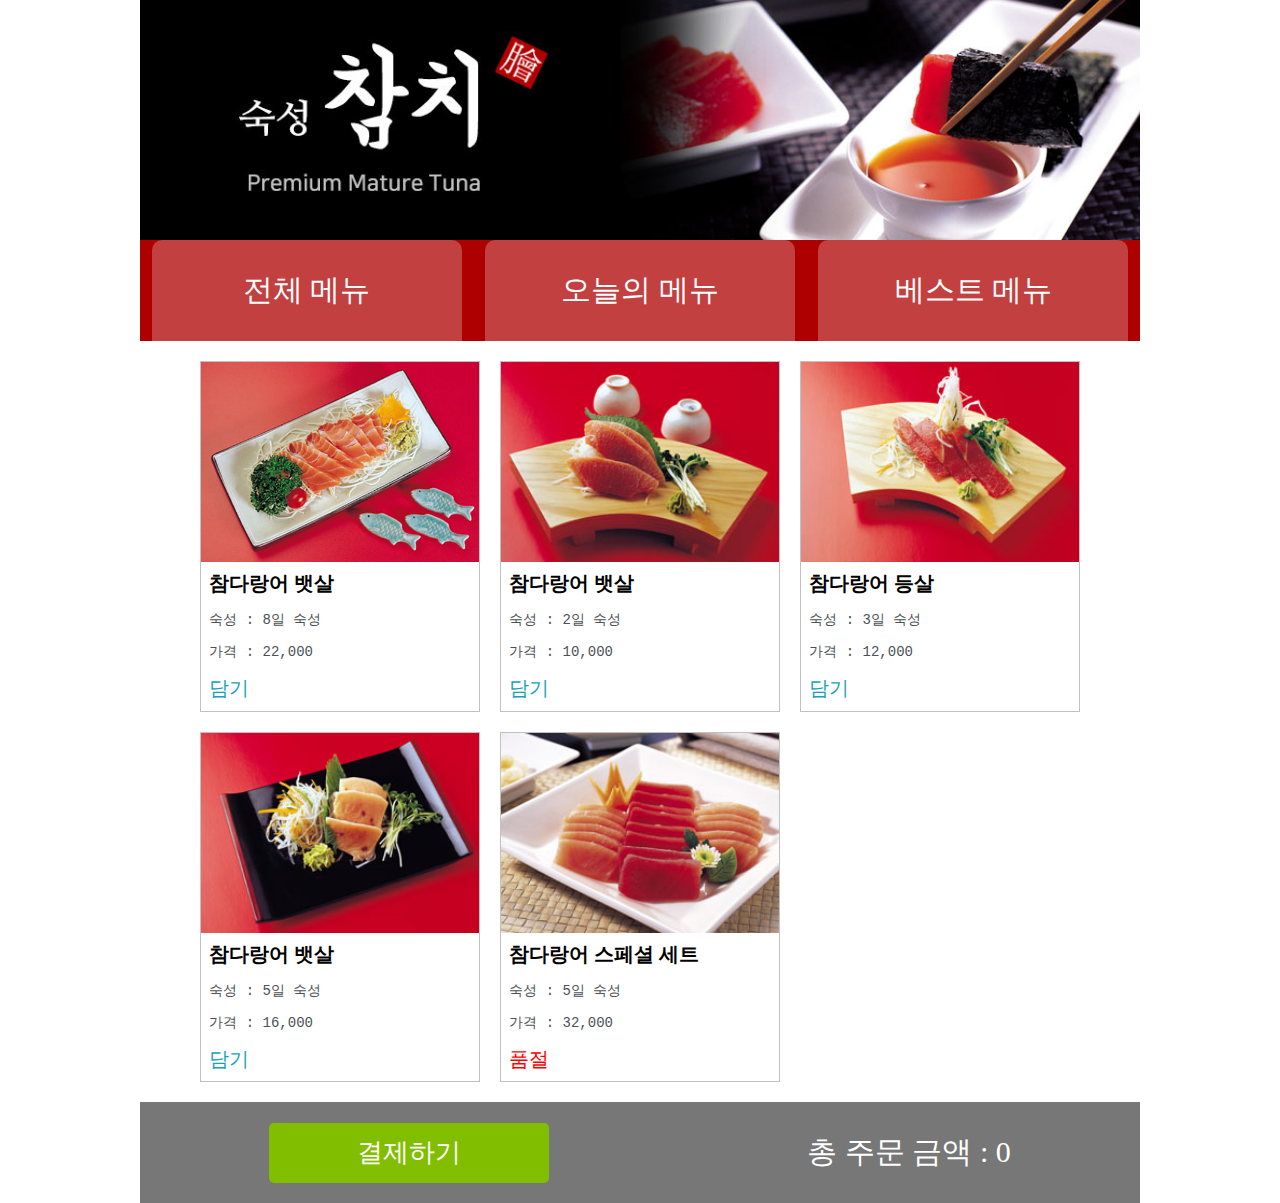
<file: Homework/0312/참치키오스크/참치키오스크.html>
<!DOCTYPE html>
<html lang="en">
  <head>
    <meta charset="UTF-8" />
    <meta http-equiv="X-UA-Compatible" content="IE=edge" />
    <meta name="viewport" content="width=device-width, initial-scale=1.0" />
    <title>상원참치</title>
    <link rel="stylesheet" href="style.css" />
  </head>
  <body>
    <div class="container">
      <div class="header">
        <div class="banner"></div>
        <div class="nav">
          <ul id="menu">
            <li id="all" onclick="doClickMenu(this)">전체 메뉴</li>
            <li id="today" onclick="doClickMenu(this)">오늘의 메뉴</li>
            <li id="best" onclick="doClickMenu(this)">베스트 메뉴</li>
          </ul>
        </div>
      </div>
      <div class="sect1ion">
        <div class="menu-wrapper">
          <div class="menu">
            <img src="image/img_con01.jpg" />
            <div class="menu-info">
              <h6 id="cham8">참다랑어 뱃살</h6>
              <p>숙성 : <span>8일 숙성</span></p>
              <p>가격 : <span id="price-1">22,000</span></p>
              <a id="cart-0" href="#">담기</a>
              
            </div>
          </div>
          <div class="menu">
            <img src="image/img_con02.jpg" />
            <div class="menu-info">
              <h6 id="cham2">참다랑어 뱃살</h6>
              <p>숙성 : <span>2일 숙성</span></p>
              <p>가격 : <span id="price-2">10,000</span></p>
              <a id="cart-1" href="#">담기</a>
            </div>
          </div>
          <div class="menu">
            <img src="image/img_con03.jpg" />
            <div class="menu-info">
              <h6 id="cham3">참다랑어 등살</h6>
              <p>숙성 : <span>3일 숙성</span></p>
              <p>가격 : <span id="price-3">12,000</span></p>
              <a id="cart-2" href="#">담기</a>
            </div>
          </div>
          <div class="menu">
            <img src="image/img_con04.jpg" />
            <div class="menu-info">
              <h6 id="cham5">참다랑어 뱃살</h6>
              <p>숙성 : <span>5일 숙성</span></p>
              <p>가격 : <span id="price-4">16,000</span></p>
              <a id="cart-3" href="#">담기</a>
            </div>
          </div>
          <div id="soldout" class="menu" onclick="doSoldout()">
            <img src="image/img_con06.jpg" />
            <div class="menu-info">
              <h6>참다랑어 스페셜 세트</h6>
              <p>숙성 : <span>5일 숙성</span></p>
              <p>가격 : <span id="price-5">32,000</span></p>
              <a href="#" style="color: red">품절</a>
            </div>
          </div>
        </div>
      </div>
      <div class="footer">
        <div id="order" class="order">
          <button id="payment" type="button">결제하기</button>
          <p>총 주문 금액 : <span id="totalPrice">0</span></p>
        </div>
      </div>
    </div>
    <script
      src="https://code.jquery.com/jquery-3.6.0.min.js"
      integrity="sha256-/xUj+3OJU5yExlq6GSYGSHk7tPXikynS7ogEvDej/m4="
      crossorigin="anonymous"
    ></script>
    <script>
 
  
        // 1번 문제: 전체 메뉴, 오늘의 메뉴, 베스트 메뉴를 클릭하게 되면
      // 클릭한 메뉴에 아래 css를 적용할 것
      // background-color: #ffffff;
      // color: #4e4e4e;

      function doClickMenu(val){
        $('.nav ul li').on('click', function(e){
          console.log(e);
          $(val).css('backgroundColor','#ffffff').css('color','#4e4e4e');
          // 클릭하면 css 변경
          $('.nav ul li').not(val).css('backgroundColor', '#c24040').css('color','white');
          //  선택한 값 제외한 나머지는 not(val) = 적용 안함
          // target 사용해서 풀어도 됨 
          // target : 내가 클릭한 태그의 정보
          });
        }
      
      //   2번 문제: 메뉴 담기를 클릭하면 총 주문 금액에 가격 표기할 것 
      // 단, 참다랑어 세트는 품절이기 때문에 총 주문 금액에 포함될 수 없다. (0원으로 설정)
      // 4번 문제: 총 주문 금액은 10만원을 넘을 수 없다.
      // function checkPrice(){
        var sum = 0;
        var firstPrice = 0;
        $('#cart-0').click(function(){
            var firstPrice = $('#price-1').text().replace(',','');
            firstPrice = parseInt(firstPrice);
            // 문자열 정수형으로 변환
          $('#totalPrice').html((sum += firstPrice));
         if(sum > 100000){
          $('#totalPrice').html((sum -= firstPrice)); // 총 금액 10만원 넘으면 가격 한번 빼주기
           alert('총 금액은 10만원을 넘을 수 없습니다.')
           return false; 
         }
          }
           );

          
        $('#cart-1').click(function(){
            var secondPrice = $('#price-2').text().replace(',','');
            secondPrice = parseInt(secondPrice);
          $('#totalPrice').html((sum += secondPrice));
         if(sum > 100000){
          $('#totalPrice').html((sum -= firstPrice));
           alert('총 금액은 10만원을 넘을 수 없습니다.')
           return false;
         }
          }
           );

         
        $('#cart-2').click(function(){
          
            var thirdPrice = $('#price-3').text().replace(',','');
            thirdPrice = parseInt(thirdPrice);
          $('#totalPrice').html((sum += thirdPrice));
         if(sum > 100000){
          $('#totalPrice').html((sum -= firstPrice));
           alert('총 금액은 10만원을 넘을 수 없습니다.')
           return false;

         }
          }
           );

           
        $('#cart-3').click(function(){
            var lastprice = $('#price-4').text().replace(',','');
            lastprice = parseInt(lastprice);
          $('#totalPrice').html((sum += lastprice));
         if(sum > 100000){
          $('#totalPrice').html((sum -= firstPrice));
           alert('총 금액은 10만원을 넘을 수 없습니다.')
           return false;
         }
          }
           );

        
      $('#payment').on('click',function(){
        // 3번 문제: 결제하기를 눌렀을 때 총 주문 금액이 0원 이면 
      // '메뉴를 선택하세요!'라는 alert창 띄우기
          var total = $('#total').text();
          if(total === '0'){
          alert("메뉴를 선택하세요!");
          return false;
          }
     
          var menuInfoChildren = $('.menu-info').children();
          for(var i=0; i<menuInfoChildren.length; i++){
         var menuId =  menuInfoChildren[i].id;
         console.log(menuId)
        }

        
        
         
        //  var itemOnTheCart


      //     for(i=0; i<putOnTheCart.length-1; i++){
            
      //       checkMenuList +=  putOnTheCart[i].innerText;
      //       break;
      //     }
      //     count ++;
      //   confirm("주문한 참치는 " +checkMenuList +', '+ count + "개 입니다");
      }
      ); // 어떻게 하는건데 ㅠ
    
      
      // 6번 문제: 모든 조건을 만족하면 
      // '주문한 참치는 참다랑어 뱃살 8일 숙성 2개, 참다랑어 등살 3일 숙성1개 입니다.
      // 주문하시겠습니까?' 라는 confirm창 띄우기

         
    
      
        function doSoldout(){
      // 5번 문제: 참다랑어 세트를 클릭하면 
      // '죄송합니다. 참다랑어 세트는 품절입니다.'라는 alert창 띄우기
         alert('죄송합니다. 참다랑어 세트는 품절입니다 ㅠㅁㅠ');
        }
      
      
    </script>
  </body>
</html>
</file>
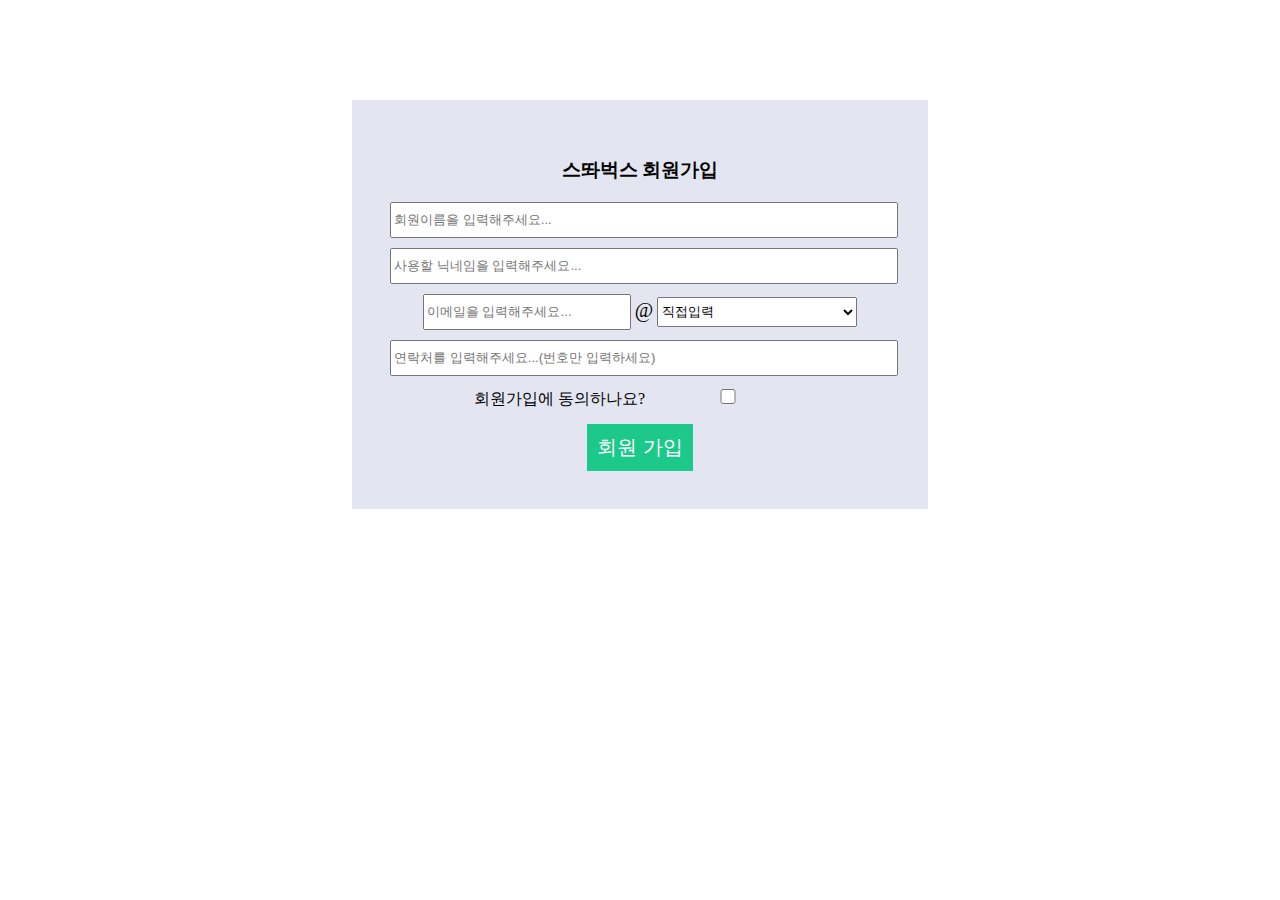
<file: Homework/0328/회원가입/샘플.html>
<!DOCTYPE html>
<html lang="en">
  <head>
    <meta charset="UTF-8" />
    <meta http-equiv="X-UA-Compatible" content="IE=edge" />
    <meta name="viewport" content="width=device-width, initial-scale=1.0" />
    <link rel="stylesheet" href="style.css" />
    <title>Document</title>
  </head>
  <body>
    <div class="container">
      <div class="form-wrapper">
        <h3>스똬벅스 회원가입</h3>
        <input id="userName" type="" placeholder="회원이름을 입력해주세요..." />
        <input
          id="nickName"
          type=""
          placeholder="사용할 닉네임을 입력해주세요..."
        />
        <div class="email-box">
          <input
            id="email"
            type="text"
            placeholder="이메일을 입력해주세요..."
          />
          <span>@</span>
          <select id="emailList">
            <option selected value="none">직접입력</option>
            <option value="naver">naver.com</option>
            <option value="gmail">gmail.com</option>
            <option value="hanmail">hanmail.net</option>
            <option value="nate">nate.com</option>
          </select>
        </div>
        <input
          id="phoneNumber"
          type="text"
          placeholder="연락처를 입력해주세요...(번호만 입력하세요)"
        />
        <div class="question-box">
          <span>회원가입에 동의하나요?</span>
          <input id="agreement" type="checkbox" />
        </div>
        <div class="join-btn">
          <button id="join" type="button">회원 가입</button>
        </div>
      </div>
    </div>
    <script
      src="https://code.jquery.com/jquery-3.6.0.min.js"
      integrity="sha256-/xUj+3OJU5yExlq6GSYGSHk7tPXikynS7ogEvDej/m4="
      crossorigin="anonymous"
    ></script>
    <script>
      $('#join').click(function () {
        var jsonParam = {};
        // 키값에 변수적용 됨. [ ] 사용시
        // 변수의 값을 키값으로 적용시키고 싶으면 이 방법을 사용!
        //
        // jsonParam.phone = '010'
        // var elementID = 'iphone'
        // ***jsonParam[elementID] = '010'
        //jsonParam[elementID] 이렇게 사용할 경우 elementID = 'phone' 이므로 키값은 elementID가 아닌 'phone'으로 들어간다.
        // 결과값 -> jsonParam = {phone : '010', ***iphone : '010'}

        // 키값에 변수적용 안됨.
        // jsonParam.phone = '010'
        // var elementID = 'phone'
        // ***jsonParam.elementID = '010'
        // json에 들어갈때 변수(elementID)에 'phone'이 있지만 [elementID]처럼 사용 하지 않으면
        // 변수값으로 json의 키값이 들어가는 것이 아니라 elementID로 키값이 들어간다.
        // 결과값 -> jsonParam = {phone : '010', ***elementID : '010'}

        var formWrapper = $('.form-wrapper').children();
        console.log(formWrapper);
        for (var i = 1; i < formWrapper.length; i++) {
          var elementID = formWrapper[i].id;
          var elementIDValue = '';
          // nodeName은 개발자도구에 consol.log(formWrapper); 한 후에 json을 열어보면 나옴.
          if (formWrapper[i].nodeName === 'INPUT') {
            elementValue = $('#' + elementID).val();

            if (elementValue === '') {
              alert('내용을 확인해주세요!');
              $('#' + elementID).focus();
              return false;
            }
          }
          if (
            // 또는(||)을 괄호로 묶어주는 이유는 묶어주지 않으면 그리고(&&)가 먼저 실행되기 때문에
            // 실행 순서가 꼬임( ||을 먼저 실행하기 위해서는 비교할것들을 괄호로 묶어준다.)
            (elementID === 'userName' || elementID === 'nickName') &&
            elementValue.length >= 20
          ) {
            alert('20글자 제한');
            return false;
          }
          if (
            (elementID === 'userName' || elementID === 'nickName') &&
            !doCheckName(elementValue)
          ) {
            alert('한글로 입력해주세요!');
            return false;
          }
          if (elementID === 'phoneNumber') {
            elementValue = elementValue.replaceAll('-', '');
          }
          jsonParam[elementID] = elementValue;
        }
        var email = $('#email').val().trim();
        if (email === '') {
          alert('내용을 확인해주세요!');
          $('#email').focus();
          return false;
        }
        var emailCompany = $('#emailList option:selected').val();
        if (emailCompany === 'none') {
          alert('이메일 주소를 선택해주세요!');
          $('#emailList').focus();
          return false;
        }
        jsonParam.email = email + '@' + emailCompany;
        // console.log('hello word');
        // 체크여부!
        if ($('#agreement').is(':checked') == true) {
          alert('계속진행하시겠습니까?');
        } else {
          $('#agreement').is(':checked');
          alert('체크해주세요!');
          return false;
        }
        dojoin(jsonParam);
      });
      // 받은 json을 서버로 보내는 함수
      function dojoin(jsonParam) {
        console.log(jsonParam); // json 출력
      }
      // 한글 정규식 체크
      function doCheckName(elementValue) {
        var regName = /^[가-힣]+$/;
        var isName = regName.test(elementValue);
        return isName;
      }
    </script>
  </body>
</html>
</file>
<file: Homework/0328/회원가입/style.css>
body {
    margin: 0;
    padding: 0;
    box-sizing: border-box;
  }
  
  .form-wrapper {
    width: 500px;
    height: auto;
    margin: 100px auto;
    background-color: #e3e6f0;
    padding: 3%;
  }
  
  .form-wrapper h3 {
    text-align: center;
  }
  
  .form-wrapper input {
    width: 100%;
    height: 30px;
    margin-bottom: 10px;
  }
  .email-box {
    text-align: center;
  }
  .email-box span {
    font-size: 20px;
  }
  .email-box input {
    width: 40%;
  }
  .email-box select {
    width: 40%;
    height: 30px;
  }
  
  .join-btn {
    text-align: center;
  }
  
  .join-btn button {
    cursor: pointer;
    color: #fff;
    padding: 2%;
    font-size: 20px;
    background-color: #1cc88a;
    border: 0;
  }
  
  input[type='checkbox'] {
    height: 15px;
  }
  .question-box {
    text-align: center;
    margin-bottom: 10px;
  }
  .question-box input {
    width: 30%;
  }
</file>
<file: Homework/0411/회원가입/style.css>
body{
    margin: 0;
    padding: 0;
    box-sizing: border-box;
    background: #f5f6f7;    
}

.header h1{
    text-align: center;
    font-size: 62px;
    font-weight: 800;
    color: #03c75a;
}
.join-form{
    width: 460px;
    margin: 0 auto;
}
.join-row{
    padding: 2%;
}
.ps-box input{
    width: 90%;
    height: 51px;
    border: solid 1px #dadada;
    padding-right: 25px;
    line-height: 29px;
}
.row-group{
    overflow: hidden;
    width: 100%;
}
.join-title{
    margin: 19px 0 8px;
    font-size: 14px;
    font-weight: 700;
}
.btn-area {
    margin: 30px 0 9px;
}
.btn-area button{
    width: 97%;
    color: #fff;
    border: solid 1px rgba(0,0,0,.08);
    background-color: #03c75a;
    padding: 15px 0 15px;
    font-size: 18px;
    cursor: pointer;
}
</file>
<file: Homework/뒤죽박죽랭킹/style.css>
* {
    padding: 0;
    margin: 0;
    box-sizing: border-box;
  }
  
  .container {
    width: 1200px;
    height: auto;
    margin: 50px auto;
  }
  .section-input {
    box-shadow: 0 0.15rem 1.75rem 0 rgba(58, 59, 69, 0.15);
    border: 1px solid #e3e6f0;
    border-radius: 0.35rem;
    background-color: #fff;
    margin-bottom: 2%;
  }
  
  .input-wrapper {
    width: 100%;
    padding: 3%;
    margin: auto;
  }
  .input-wrapper input {
    width: 50%;
    padding: 3px;
    margin-bottom: 10px;
  }
  .btn-wrapper {
    text-align: center;
    padding: 1%;
  }
  
  .btn-wrapper button {
    background-color: #4e73df;
    color: #ffffff;
    border: 0;
    padding: 1%;
    font-size: 18px;
    cursor: pointer;
  }
  
  .section-table {
    box-shadow: 0 0.15rem 1.75rem 0 rgba(58, 59, 69, 0.15);
    position: relative;
    display: flex;
    flex-direction: column;
    min-width: 0;
    word-wrap: break-word;
    background-color: #fff;
    background-clip: border-box;
    border: 1px solid #e3e6f0;
    border-radius: 0.35rem;
  }
  
  .card-header {
    border-radius: calc(0.35rem - 1px) calc(0.35rem - 1px) 0 0;
    padding-bottom: 1rem;
    padding: 0.75rem 1.25rem;
    margin-bottom: 0;
    background-color: #f8f9fc;
    border-bottom: 1px solid #e3e6f0;
  }
  
  .card-header h6 {
    font-size: 1rem;
    line-height: 1.2;
  }
  
  .card-body {
    flex: 1 1 auto;
    min-height: 1px;
    padding: 1.25rem;
    word-wrap: break-word;
    font-size: 1rem;
    font-weight: 400;
    line-height: 1.5;
    color: #858796;
    text-align: left;
  }
  
  .table-wrapper {
    display: block;
    width: 100%;
    overflow-x: auto;
  }
  
  .row {
    display: flex;
    flex-wrap: wrap;
  }
  
  .col {
    position: relative;
    width: 100%;
    padding-right: 0;
    padding-left: 0;
  }
  
  table {
    width: 100%;
    border-right-width: 0;
    clear: both;
    margin-top: 6px;
    margin-bottom: 6px;
    max-width: none;
    border-collapse: separate;
    border-spacing: 0;
    border: 1px solid #e3e6f0;
    color: #858796;
  }
  
  thead {
    display: table-header-group;
    vertical-align: middle;
    border-color: inherit;
  }
  
  tbody {
    display: table-row-group;
    vertical-align: middle;
    border-color: inherit;
  }
  
  tr {
    display: table-row;
    vertical-align: inherit;
    border-color: inherit;
  }
  
  th {
    vertical-align: bottom;
    border-bottom: 2px solid #e3e6f0;
    padding-right: 30px;
    padding: 0.75rem;
    cursor: pointer;
    position: relative;
    border: 1px solid #e3e6f0;
  }
  
  i {
    font-size: 25px;
    right: 1.2em;
    bottom: 0.9em;
    opacity: 0.7;
    margin-right: 5px;
  }
  
  i:hover{
    color: black;
  }
  
  td {
    border-bottom-width: 0;
    padding: 0.75rem;
    vertical-align: top;
    border-top: 1px solid;
    border: 1px solid #e3e6f0;
  }
</file>
<file: Homework/로그인/style.css>
body {
    margin: 0;
    padding: 0;
    background: linear-gradient(120deg, #2980b9, #8e44ad);
    height: 100vh;
    overflow: hidden;
    box-sizing: border-box;
  }
  
  .container {
    position: absolute;
    top: 50%;
    left: 50%;
    transform: translate(-50%, -50%);
    width: 400px;
    background: white;
    border-radius: 10px;
  }
  
  .container h1 {
    text-align: center;
    padding: 0 0 20px 0;
    border-bottom: 1px solid silver;
  }
  
  .login-form {
    padding: 0 40px;
  }
  
  .txt-field {
    position: relative;
    border-bottom: 2px solid #adadad;
    margin: 30px 0;
  }
  
  .txt-field input {
    width: 100%;
    padding: 0 5px;
    height: 40px;
    font-size: 16px;
    border: none;
    outline: none;
  }
  
  .txt-field input:focus ~ label,
  .txt-field input:valid ~ label {
    top: -5px;
    color: #2691d9;
    transition: 0.5s;
    font-size: 13px;
  } 
  /* hover 처럼 클릭하면 위 기능으로 움직임 */
  
  .txt-field label {
    position: absolute;
    top: 50%;
    left: 5px;
    color: #adadad;
    transform: translateY(-50%);
    font-size: 16px;
    pointer-events: none;
  }
  
  .pass {
    margin: -5px 0 20px 5px;
    color: #a6a6a6;
    cursor: pointer;
  }
  
  .pass:hover {
    text-decoration: underline;
  }
  
  .login-btn {
    width: 100%;
    height: 50px;
    border: 1px solid;
    background: #2691d9;
    border-radius: 25px;
    font-size: 18px;
    text-align: center;
    color: white;
    font-weight: 700;
    cursor: pointer;
    outline: none;
  }
  
  .signup-link {
    margin: 30px 0;
    text-align: center;
    font-size: 16px;
    color: #666666;
  }
  
  .signup-link a {
    color: #2691d9;
    text-decoration: none;
  }
  
  .signup-link a:hover {
    text-decoration: underline;
  }
</file>
<file: Homework/참치키오스크/style.css>
body {
    margin: 0;
    padding: 0;
    box-sizing: border-box;
    transition: 0.4s;
  }
  
  .container {
    margin: auto;
    width: 1000px;
    height: auto;
  }
  .banner {
    width: 1000px;
    height: 240px;
    background-image: url(image/img_top_b.jpg);
    background-position: center;
    background-size: cover;
  }
  .nav {
    background-color: #ae0000;
  }
  
  .nav ul {
    display: flex;
    justify-content: space-around;
    list-style: none;
    padding-left: 0px;
    margin: 0px;
  }
  
  .nav ul li {
    cursor: pointer;
    border-radius: 10px 10px 0px 0px;
    background-color: #c24040;
    padding: 3%;
    flex-basis: 25%;
    text-align: center;
    font-size: 30px;
    color: #fff;
  }
  
  .nav ul li:hover {
    background-color: #ffffff;
    color: #4e4e4e;
  }
  
  .section {
    background-color: rgba(232, 232, 232, 0.5);
    height: auto;
  }
  .menu-wrapper {
    display: grid;
    grid-template-columns: repeat(auto-fit, 280px);
    gap: 20px;
    justify-content: center;
    padding: 2%;
  }
  .menu {
    border: 1px solid #c1c1c1;
  }
  .menu img {
    display: block;
    width: 100%;
    height: 200px;
    object-fit: cover;
  }
  .menu-info {
    background-color: #fff;
    padding: 3%;
  }
  .menu-info h6 {
    margin: 0;
    font-size: 20px;
    font-weight: 600;
    color: black;
  }
  .menu-info p {
    color: #4b5156;
    font-size: 14px;
    font-family: 'Roboto Mono', monospace;
  }
  a {
    text-decoration: none;
    font-size: 20px;
    color: #17a2b8;
  }
  .my-menu {
    height: 50px;
  }
  
  .order {
    display: flex;
    justify-content: space-around;
    align-items: center;
    background-color: #777;
    height: auto;
  }
  
  .order button {
    outline: none;
    border: 0;
    border-radius: 5px;
    cursor: pointer;
    background-color: #82be00;
    color: #fff;
    font-size: 26px;
    width: 280px;
    height: 60px;
  }
  .order p {
    color: #fff;
    font-size: 30px;
  }
</file>
<file: Homework/0312/뒤죽박죽랭킹/style.css>
* {
    padding: 0;
    margin: 0;
    box-sizing: border-box;
  }
  
  .container {
    width: 1200px;
    height: auto;
    margin: 50px auto;
  }
  .section-input {
    box-shadow: 0 0.15rem 1.75rem 0 rgba(58, 59, 69, 0.15);
    border: 1px solid #e3e6f0;
    border-radius: 0.35rem;
    background-color: #fff;
    margin-bottom: 2%;
  }
  
  .input-wrapper {
    width: 100%;
    padding: 3%;
    margin: auto;
  }
  .input-wrapper input {
    width: 50%;
    padding: 3px;
    margin-bottom: 10px;
  }
  .btn-wrapper {
    text-align: center;
    padding: 1%;
  }
  
  .btn-wrapper button {
    background-color: #4e73df;
    color: #ffffff;
    border: 0;
    padding: 1%;
    font-size: 18px;
    cursor: pointer;
  }
  
  .section-table {
    box-shadow: 0 0.15rem 1.75rem 0 rgba(58, 59, 69, 0.15);
    position: relative;
    display: flex;
    flex-direction: column;
    min-width: 0;
    word-wrap: break-word;
    background-color: #fff;
    background-clip: border-box;
    border: 1px solid #e3e6f0;
    border-radius: 0.35rem;
  }
  
  .card-header {
    border-radius: calc(0.35rem - 1px) calc(0.35rem - 1px) 0 0;
    padding-bottom: 1rem;
    padding: 0.75rem 1.25rem;
    margin-bottom: 0;
    background-color: #f8f9fc;
    border-bottom: 1px solid #e3e6f0;
  }
  
  .card-header h6 {
    font-size: 1rem;
    line-height: 1.2;
  }
  
  .card-body {
    flex: 1 1 auto;
    min-height: 1px;
    padding: 1.25rem;
    word-wrap: break-word;
    font-size: 1rem;
    font-weight: 400;
    line-height: 1.5;
    color: #858796;
    text-align: left;
  }
  
  .table-wrapper {
    display: block;
    width: 100%;
    overflow-x: auto;
  }
  
  .row {
    display: flex;
    flex-wrap: wrap;
  }
  
  .col {
    position: relative;
    width: 100%;
    padding-right: 0;
    padding-left: 0;
  }
  
  table {
    width: 100%;
    border-right-width: 0;
    clear: both;
    margin-top: 6px;
    margin-bottom: 6px;
    max-width: none;
    border-collapse: separate;
    border-spacing: 0;
    border: 1px solid #e3e6f0;
    color: #858796;
  }
  
  thead {
    display: table-header-group;
    vertical-align: middle;
    border-color: inherit;
  }
  
  tbody {
    display: table-row-group;
    vertical-align: middle;
    border-color: inherit;
  }
  
  tr {
    display: table-row;
    vertical-align: inherit;
    border-color: inherit;
  }
  
  th {
    vertical-align: bottom;
    border-bottom: 2px solid #e3e6f0;
    padding-right: 30px;
    padding: 0.75rem;
    cursor: pointer;
    position: relative;
    border: 1px solid #e3e6f0;
  }
  
  i {
    font-size: 25px;
    right: 1.2em;
    bottom: 0.9em;
    opacity: 0.7;
    margin-right: 5px;
  }
  
  i:hover{
    color: black;
  }
  
  td {
    border-bottom-width: 0;
    padding: 0.75rem;
    vertical-align: top;
    border-top: 1px solid;
    border: 1px solid #e3e6f0;
  }
</file>
<file: Homework/0312/참치키오스크/style.css>
body {
    margin: 0;
    padding: 0;
    box-sizing: border-box;
    transition: 0.4s;
  }
  
  .container {
    margin: auto;
    width: 1000px;
    height: auto;
  }
  .banner {
    width: 1000px;
    height: 240px;
    background-image: url(image/img_top_b.jpg);
    background-position: center;
    background-size: cover;
  }
  .nav {
    background-color: #ae0000;
  }
  
  .nav ul {
    display: flex;
    justify-content: space-around;
    list-style: none;
    padding-left: 0px;
    margin: 0px;
  }
  
  .nav ul li {
    cursor: pointer;
    border-radius: 10px 10px 0px 0px;
    background-color: #c24040;
    padding: 3%;
    flex-basis: 25%;
    text-align: center;
    font-size: 30px;
    color: #fff;
   
  }
  
  .nav ul li:hover {
    background-color: #ffffff;
    color: #4e4e4e;
  }
  
  .section {
    background-color: rgba(232, 232, 232, 0.5);
    height: auto;
  }
  .menu-wrapper {
    display: grid;
    grid-template-columns: repeat(auto-fit, 280px);
    gap: 20px;
    justify-content: center;
    padding: 2%;
  }
  .menu {
    border: 1px solid #c1c1c1;
  }
  .menu img {
    display: block;
    width: 100%;
    height: 200px;
    object-fit: cover;
  }
  .menu-info {
    background-color: #fff;
    padding: 3%;
  }
  .menu-info h6 {
    margin: 0;
    font-size: 20px;
    font-weight: 600;
    color: black;
  }
  .menu-info p {
    color: #4b5156;
    font-size: 14px;
    font-family: 'Roboto Mono', monospace;
  }
  a {
    text-decoration: none;
    font-size: 20px;
    color: #17a2b8;
  }
  .my-menu {
    height: 50px;
  }
  
  .order {
    display: flex;
    justify-content: space-around;
    align-items: center;
    background-color: #777;
    height: auto;
  }
  
  .order button {
    outline: none;
    border: 0;
    border-radius: 5px;
    cursor: pointer;
    background-color: #82be00;
    color: #fff;
    font-size: 26px;
    width: 280px;
    height: 60px;
  }
  .order p {
    color: #fff;
    font-size: 30px;
  }
</file>
